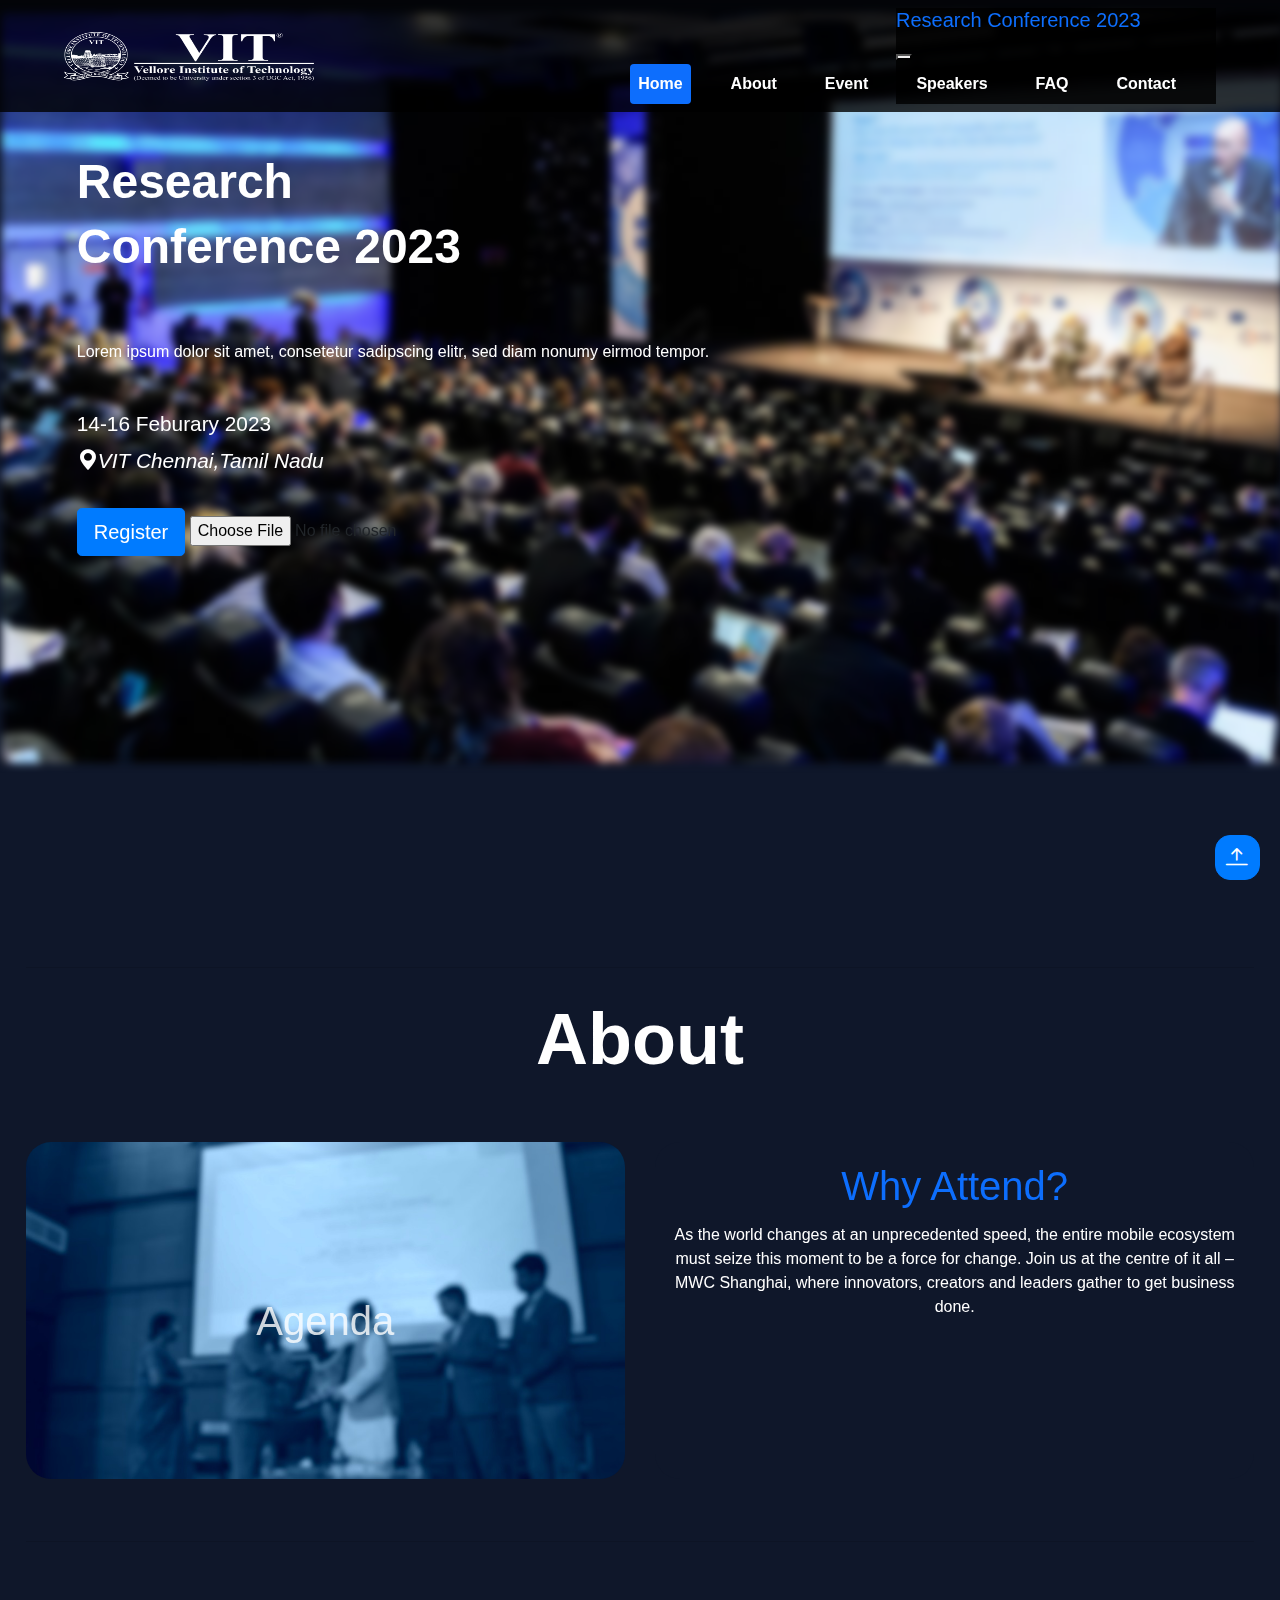
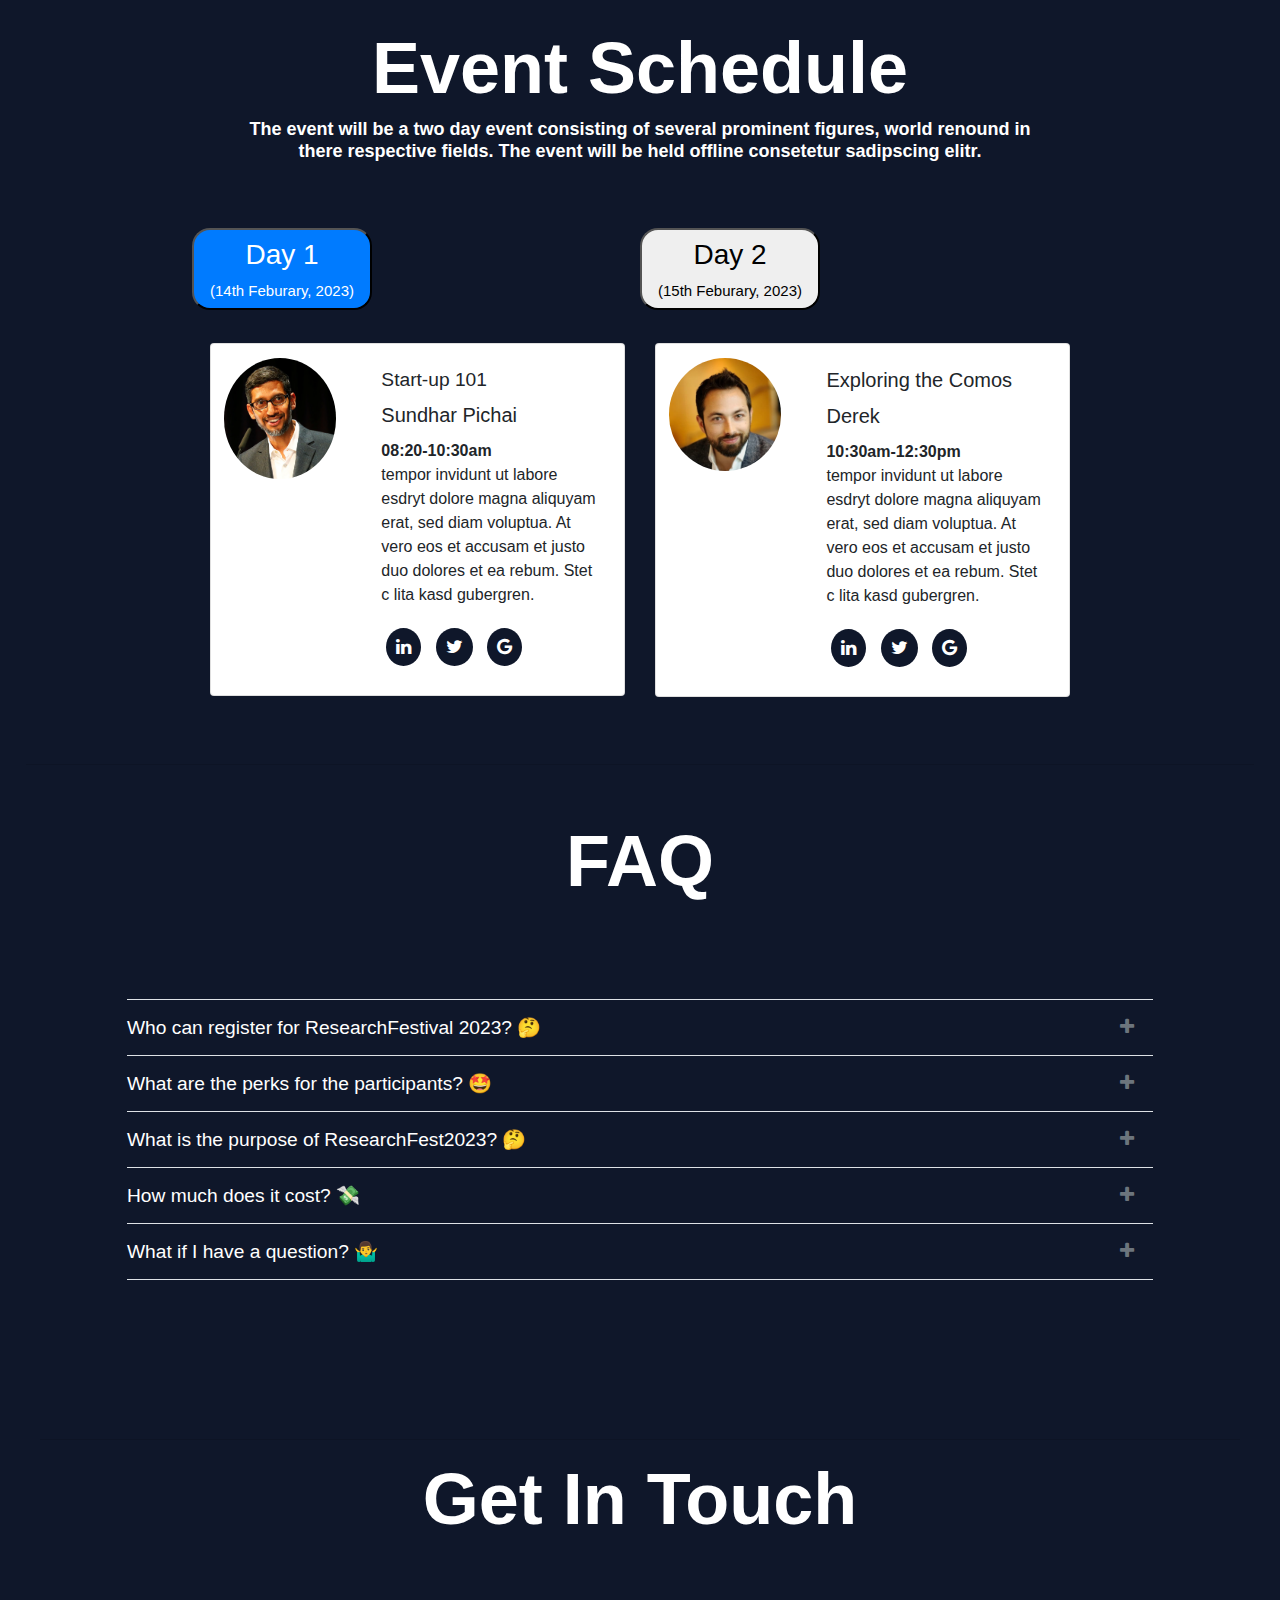
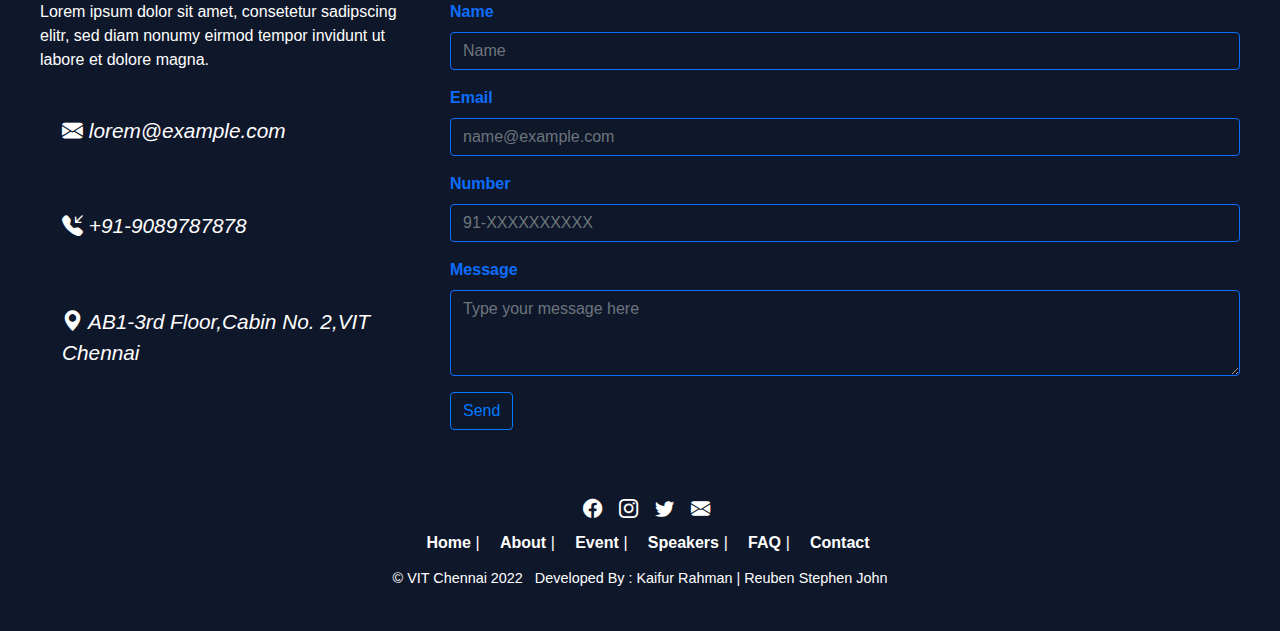
<file: index.html>
<!DOCTYPE html>
<html>

<head>
  <meta charset="utf-8">
  <meta name="viewport" content="width=device-width">
  <title>Conference</title>
  <!--css link-->
  <!-- Bootstrap CSS -->
  <link rel="stylesheet" href="https://stackpath.bootstrapcdn.com/bootstrap/4.4.1/css/bootstrap.min.css"
    integrity="sha384-Vkoo8x4CGsO3+Hhxv8T/Q5PaXtkKtu6ug5TOeNV6gBiFeWPGFN9MuhOf23Q9Ifjh" crossorigin="anonymous">
  <!-- FontAwesome CSS -->
  <link rel="stylesheet" href="https://stackpath.bootstrapcdn.com/font-awesome/4.7.0/css/font-awesome.css">

  <!--font-awesome link-->
  <meta name="viewport" content="width=device-width, initial-scale=1">
  <link rel="stylesheet" href="https://cdnjs.cloudflare.com/ajax/libs/font-awesome/4.7.0/css/font-awesome.min.css">
  <!--bootstrap link css-->

  <!-- CSS only -->
  <link href="https://cdn.jsdelivr.net/npm/bootstrap@5.2.2/dist/css/bootstrap.min.css" rel="stylesheet"
    integrity="sha384-Zenh87qX5JnK2Jl0vWa8Ck2rdkQ2Bzep5IDxbcnCeuOxjzrPF/et3URy9Bv1WTRi" crossorigin="anonymous">
  <!--bootstrap jscrip link-->

  <!--bootstrap icon link-->
  <link rel="stylesheet" href="https://cdn.jsdelivr.net/npm/bootstrap-icons@1.5.0/font/bootstrap-icons.css">
  <!--custome css-->
  <link rel="stylesheet" href="css/style.css">
  <!--favicon-->
  <link rel="apple-touch-icon" sizes="180x180" href="assets/apple-touch-icon.png">
  <link rel="icon" type="image/png" sizes="32x32" href="assets/favicon-32x32.png">
  <link rel="icon" type="image/png" sizes="16x16" href="assets/favicon-16x16.png">
  <meta name="msapplication-TileColor" content="#ffffff">
  <meta name="msapplication-TileImage" content="/ms-icon-144x144.png">
  <meta name="theme-color" content="#ffffff">
  <!--/favicon-->
</head>

<body data-spy="scroll" data-target=".navbar">
  <!--navbar-->
  <nav  id="contained" class="navbar navbar-expand-lg fixed-top">
    <div id="contained" class="container-fluid">
      <a class="navbar-brand" href="#">
        <img src="assets/vit-logo-w.png" alt="" height="50" width="250">
      </a>
      <button class="navbar-toggler navbarTogglerButton" type="button" data-bs-toggle="offcanvas"
        data-bs-target="#offcanvasNavbar" aria-controls="offcanvasNavbar">
        <i class="bi bi-list"></i>
      </button>
      <div class="offcanvas offcanvas-start offcanvasContainer" tabindex="-1" id="offcanvasNavbar"
        aria-labelledby="offcanvasNavbarLabel">
        <div class="offcanvas-header">
          <h5 class="offcanvas-title" id="offcanvasNavbarLabel">Research Conference 2023</h5>
          <button type="button" class="btn-close btn-close-white" data-bs-dismiss="offcanvas"
            aria-label="Close"></button>
        </div>
        <div class="offcanvas-body">
          <ul id="navigation"class="navbar-nav nav-pills justify-content-end flex-grow-1 pe-3 menuItem">
            <li class="nav-item menuItem">
              <a class="nav-link menuItems active"  aria-current="page" href="#home">Home</a>
            </li>
            <li class="nav-item menuItem">
              <a class="nav-link menuItems"  href="#about">About</a>
            </li>
            <li class="nav-item menuItem">
              <a class="nav-link menuItems"  href="#event">Event</a>
            </li>
            <li class="nav-item menuItem">
              <a class="nav-link menuItems"  href="#speakers">Speakers</a>
            </li>
            <li class="nav-item menuItem">
              <a class="nav-link menuItems"  href="#faq">FAQ</a>
            </li>
            <li class="nav-item menuItem">
              <a class="nav-link menuItems"  href="#contact">Contact</a>
            </li>
          </ul>
        </div>
      </div>
    </div>
  </nav>
  <!--/navbar-->

  <!--Home-->
  <section id="home">
    <div class="container-fluid homeContainer" style="background-color: rgb(15, 23, 42);">
      <div class="row">
        <div class="col">
          <div class="homeImageContainer"></div>
          <div class="container-fluid child">
            <div class="row">
              <div class="col-12">
                <h1 class="headline">Research</h1>
              </div>
              <div class="col-6">
                <h1 class="headline">Conference 2023</h1>
              </div>

            </div>
            <div class="row">
              <div class="col-12">
                <p class="tagline">Lorem ipsum dolor sit amet, consetetur sadipscing elitr, sed diam nonumy eirmod
                  tempor.</p>
              </div>
              <div class="col-12">
                <h3 class="date">14-16 Feburary 2023</h3>
                <i class="bi bi-geo-alt-fill address">VIT Chennai,Tamil Nadu</i>
              </div>
            </div>
            <div class="row mt-2">
              <div class="col-6 ">
                <a href="registration.html"><button type="button" class="btn btn-primary btn-lg button" >Register</button></a>
                <input type="file" accept="image/*;capture=camera">
              </div>

            </div>
          </div>
        </div>
      </div>
    </div>
    </div>
  </section>
  <!--/Home-->

  <!--About-->
  <section id="about" style="background-color: rgb(15, 23, 42);">
    <div class="dets">
      <div class="row">
        <div class="col">
          <hr class="hr">
        </div>
      </div>
      <h3 class="display-3">About</hl>
    </div>
    </div>
    <div class="row">
      <div class="col-lg-6">
        <div id="jumboCarousel" style="z-index: 0;" class="carousel slide carousel-fade" data-bs-ride="carousel"
          data-bs-interval="7000" data-bs-pause="false">
          <div class="carousel-inner">
            <div class="carousel-item active">
              <img src="assets/about3.jpg" id="ca-image" class="d-block w-100" alt="...">
              <div class="carousel-caption">
                <h1 style="color:white; opacity:0.8;">Agenda</h1>
              </div>
            </div>
            <div class="carousel-item">
              <img src="assets/about2.jpg" id="ca-image" class="d-block w-100" alt="...">
              <div class="carousel-caption">
                <h1 style="color:white; opacity:0.8;">Session</h1>
              </div>
            </div>
            <div class="carousel-item">
              <img src="assets/about1.jpg" id="ca-image" class="d-block w-100" alt="...">
              <div class="carousel-caption">
                <h1 style="color:white; opacity:0.8;">Activities</h1>
              </div>
            </div>
          </div>
        </div>
      </div>
      <div class="col-lg-6">
        <div id="jumboCarousel" style="z-index: 0" class="carousel slide carousel-fade" data-bs-ride="carousel"
          data-bs-interval="7000" data-bs-pause="false">
          <div class="carousel-inner">
            <div class="carousel-item active">
              <img src="assets/background-c.jpg" id="ca-image" class="d-block w-100" alt="...">
              <div id="jc" class="carousel-caption">
                <h1 class="aboutParaHeading">Why Attend?</h1>
                <p class="lead">As the world changes at an unprecedented speed, the entire mobile ecosystem must seize
                  this moment to be a force for change. Join us at the centre of it all – MWC Shanghai, where
                  innovators, creators and leaders gather to get business done.</p>
              </div>
            </div>
            <div class="carousel-item">
              <img src="assets/background-c.jpg" id="ca-image" class="d-block w-100" alt="...">
              <div id="jc" class="carousel-caption">
                <h1 class="aboutParaHeading">World-Class Exhibition</h1>
                <p class="lead">This year’s theme, ‘Connected Impact’, makes VITC 2023 the place to come together, to
                  innovate, network and transform, with the united power of the digital ecosystem. It was the first
                  large-scale hybrid event of its kind, ensuring that people worldwide could enjoy one of the most
                  anticipated events in months, in person or virtually.
                  The Conference Summits showcases how the digital ecosystem continues to transform our lives towards a
                  safer and better world.
                </p>
              </div>
            </div>
            <div class="carousel-item">
              <img src="assets/background-c.jpg" id="ca-image" class="d-block w-100" alt="...">
              <div id="jc" class="carousel-caption">
                <h1 class="aboutParaHeading">In-Person Talks</h1>
                <p class="lead">This year’s theme, ‘Connected Impact’, makes VITC 2023 the place to come together, to
                  innovate, network and transform, with the united power of the digital ecosystem. It was the first
                  large-scale hybrid event of its kind, ensuring that people worldwide could enjoy one of the most
                  anticipated events in months, in person or virtually.
                  The Conference Summits showcased how the digital ecosystem continues to transform our lives towards a
                  safer and better world.</p>
              </div>
            </div>
          </div>
        </div>
      </div>
    </div>
  </section>
  <!--/About-->

  <!--Event-->
  <section id="event" style="background-color: rgb(15, 23, 42);">
    <div class="row">
      <div class="col">
        <hr class="hr">
      </div>
    </div>
    <div class="event-space-heading text-center mb-10 ">

      <h3 class="display-3 mt-4">Event Schedule</hl>
        <p class="lead-e mt-2" style="color: white;">The event will be a two day event consisting of several prominent
          figures,
          world renound in there respective fields.
          The event will be held offline consetetur sadipscing elitr.
        </p>
    </div>
    <div class="event-space">
      <ul class="nav nav-pills nav-fill mb-3 " id="pills-tab" role="tablist">
        <li class="nav-item" role="presentation">
          <button id="speakers" class="nav-link active nav-fill" id="pills-home-tab" data-bs-toggle="pill"
            data-bs-target="#pills-day1" type="button" role="tab" aria-controls="pills-home" aria-selected="false">
            <H3 class="display-9">Day 1</H3>
            (14th Feburary, 2023)
          </button>
        </li>
        <li class="nav-item" role="presentation">
          <button id="speakers" class="nav-link nav-fill" id="pills-profile-tab" data-bs-toggle="pill"
            data-bs-target="#pills-day2" type="button" role="tab" aria-controls="pills-profile" aria-selected="false">
            <H3 class="display-9">Day 2</H3>
            (15th Feburary, 2023)
          </button>
        </li>
      </ul>
      <!--speakers-->
      <div id="speakers" class="tab-content mt-4" id="pills-tabContent">
        <div class="tab-pane fade show active" id="pills-day1" role="tabpanel" aria-labelledby="pills-home-tab">
          <div class="row">
            <div class="col-lg-6">
              <div class="cards">
                <div class="card mb-3">
                  <div class="row g-2">
                    <div class="col-md-4 col-sm-3">
                      <img src="assets\sundhar pichai.png" class="img-fluid" alt="Picture not found">
                    </div>
                    <div class="col-md-8 ">
                      <div class="card-body">
                        <h4 class="card-title">Start-up 101</h4>
                        <div class="meta">
                          <h5 class="card-title">Sundhar Pichai</h5>
                          <span class="bolded">
                            08:20-10:30am
                          </span>
                        </div>
                        <p class="card-text">
                          tempor invidunt ut labore esdryt dolore magna aliquyam erat, sed diam
                          voluptua. At vero eos et accusam et justo duo dolores et ea rebum. Stet
                          c lita kasd gubergren.
                        </p>
                        <div>
                          <a href="#" target="_blank" class="fa fa-linkedin"></a>
                          <a href="#" target="_blank" class="fa fa-twitter"></a>
                          <a href="#" target="_blank" class="fa fa-google"></a>
                        </div>
                      </div>
                    </div>
                  </div>
                </div>
              </div>
            </div>
            <div class="col-lg-6">
              <div class="cards">
                <div class="card mb-3">
                  <div class="row g-2">
                    <div class="col-md-4 col-sm-3">
                      <img src="assets\derek-v.jpg" class="img-fluid" alt="Picture not found">
                    </div>
                    <div class="col-md-8">
                      <div class="card-body">
                        <h5 class="card-title">Exploring the Comos</h5>
                        <h5 class="card-title">Derek</h5>
                        <span class="bolded">
                          10:30am-12:30pm
                        </span>
                        <p class="card-text">tempor invidunt ut labore esdryt dolore magna aliquyam erat, sed diam
                          voluptua. At vero eos et accusam et justo duo dolores et ea rebum. Stet
                          c lita kasd gubergren.
                        </p>
                        <div>
                          <a href="#" target="_blank" class="fa fa-linkedin"></a>
                          <a href="#" target="_blank" class="fa fa-twitter"></a>
                          <a href="#" target="_blank" class="fa fa-google"></a>
                        </div>
                      </div>
                    </div>
                  </div>
                </div>
              </div>
            </div>
          </div>
        </div>
        <div class="tab-pane fade" id="pills-day2" role="tabpanel" aria-labelledby="pills-profile-tab">
          <div class="row">
            <div class="col-lg-6">
              <div class="cards">
                <div class="card mb-3">
                  <div class="row g-2">
                    <div class="col-md-4 col-sm-3">
                      <img src="assets\walter-lewin.png" class="img-fluid" alt="Picture not found">
                    </div>
                    <div class="col-md-8 ">
                      <div class="card-body">
                        <h4 class="card-title">Astrophysics</h4>
                        <h5 class="card-title">Walter Lewin</h5>
                        <span class="bolded">
                          08:20-10:30am
                        </span>
                        <p class="card-text">
                          tempor invidunt ut labore esdryt dolore magna aliquyam erat, sed diam
                          voluptua. At vero eos et accusam et justo duo dolores et ea rebum. Stet
                          c lita kasd gubergren.
                        </p>
                        <div>
                          <a href="#" target="_blank" class="fa fa-linkedin"></a>
                          <a href="#" target="_blank" class="fa fa-twitter"></a>
                          <a href="#" target="_blank" class="fa fa-google"></a>
                        </div>
                      </div>
                    </div>
                  </div>
                </div>
              </div>
            </div>
            <div class="col-lg-6">
              <div class="cards">
                <div class="card mb-3">
                  <div class="row g-2">
                    <div class="col-md-4 col-sm-3">
                      <img src="assets\s_somanath.jpg" class="img-fluid" alt="Picture not found">
                    </div>
                    <div class="col-md-8">
                      <div class="card-body">
                        <h4 class="card-title">Start-up 101</h4>
                        <h6 class="card-title">Sreedhara Panicker Somanath</h6>
                        <span class="bolded">
                          10:30am-12:30pm
                        </span>
                        <p class="card-text">
                          tempor invidunt ut labore esdryt dolore magna aliquyam erat, sed diam
                          voluptua. At vero eos et accusam et justo duo dolores et ea rebum. Stet
                          c lita kasd gubergren.
                        </p>
                        <div>
                          <a href="#" target="_blank" class="fa fa-linkedin"></a>
                          <a href="#" target="_blank" class="fa fa-twitter"></a>
                          <a href="#" target="_blank" class="fa fa-google"></a>
                        </div>
                      </div>
                    </div>
                  </div>
                </div>
              </div>
            </div>
          </div>
        </div>
      </div>
    </div>
  </section>
  <!--/Speakers-->

  <!--FAQ-->
  <section id="faq" style="background-color: rgb(15, 23, 42);">
    <div class="dets">
      <div class="row">
        <div class="col">
          <hr class="hr">
        </div>
      </div>
      <h3 class="display-3 mt-4">FAQ</hl>
    </div>
    <div class="container-faq">

      <section class="container my-5" id="maincontent">
        <section id="accordion">
          <a class="py-3 d-block h-100 w-100 position-relative z-index-1 pr-1 text-secondary border-top"
            aria-controls="faq-17" aria-expanded="false" data-toggle="collapse" href="#faq-17" role="button">
            <div class="position-relative">
              <h2 class="h4 m-0 pr-3 accordian-text" style="color:white">
                Who can register for ResearchFestival 2023? 🤔
              </h2>
              <div class="position-absolute top-0 right-0 h-100 d-flex align-items-center">
                <i class="fa fa-plus"></i>
              </div>
            </div>
          </a>
          <div class="collapse" id="faq-17">
            <div class="card card-body border-0 p-0" style="background-color: rgb(15, 23, 42); color: white;">
              <p><strong>This is the first item's accordion body.</strong> It is shown by default, until the collapse
                plugin
                adds the appropriate classes that we use to style each element. These classes control the overall
                appearance, as well as the showing and hiding via CSS transitions. You can modify any of this with
                custom
                CSS or overriding our default variables. It's also worth noting that just about any HTML can go within
                the
                <code>.accordion-body</code>, though the transition does limit overflow.
              </p>

            </div>
          </div>

          <a class="py-3 d-block h-100 w-100 position-relative z-index-1 pr-1 text-secondary border-top"
            aria-controls="faq-18" aria-expanded="false" data-toggle="collapse" href="#faq-18" role="button">
            <div class="position-relative">
              <h2 class="h4 m-0 pr-3 accordian-text" style="color:white">
                What are the perks for the participants? 🤩
              </h2>
              <div class="position-absolute top-0 right-0 h-100 d-flex align-items-center">
                <i class="fa fa-plus"></i>
              </div>
            </div>
          </a>
          <div class="collapse" id="faq-18" style="">
            <div class="card card-body border-0 p-0" style="background-color: rgb(15, 23, 42);color: white;">
              <p><strong>This is the third item's accordion body.</strong> It is hidden by default, until the collapse
                plugin
                adds the appropriate classes that we use to style each element. These classes control the overall
                appearance, as well as the showing and hiding via CSS transitions. You can modify any of this with
                custom
                CSS or overriding our default variables. It's also worth noting that just about any HTML can go within
                the
                <code>.accordion-body</code>, though the transition does limit overflow.
              </p>
            </div>
          </div>

          <a class="py-3 d-block h-100 w-100 position-relative z-index-1 pr-1 text-secondary border-top"
            aria-controls="faq-19" aria-expanded="false" data-toggle="collapse" href="#faq-19" role="button">
            <div class="position-relative">
              <h2 class="h4 m-0 pr-3" style="color:white">
                What is the purpose of ResearchFest2023? 🤔
              </h2>
              <div class="position-absolute top-0 right-0 h-100 d-flex align-items-center">
                <i class="fa fa-plus"></i>
              </div>
            </div>
          </a>
          <div class="collapse" id="faq-19" style="">
            <div class="card card-body border-0 p-0" style="background-color: rgb(15, 23, 42);color: white;">
              <p>The purpose of this fest is to give an eye opening expereince in the world of AI and ML!</p>
              <p>
              </p>
            </div>
          </div>

          <a class="py-3 d-block h-100 w-100 position-relative z-index-1 pr-1 text-secondary  border-top"
            aria-controls="faq-20" aria-expanded="false" data-toggle="collapse" href="#faq-20" role="button">
            <div class="position-relative">
              <h2 class="h4 m-0 pr-3 accordian-text" style="color:white">
                How much does it cost? 💸
              </h2>
              <div class="position-absolute top-0 right-0 h-100 d-flex align-items-center">
                <i class="fa fa-plus"></i>
              </div>
            </div>
          </a>
          <div class="collapse" id="faq-20">
            <div class="card card-body border-0 p-0" style="background-color: rgb(15, 23, 42);color: white;">
              <p>The best email for any inquiries is email@email.com!</p>
              <p>
              </p>
            </div>
          </div>

          <a class="py-3 d-block h-100 w-100 position-relative z-index-1 pr-1 text-secondary  border-top"
            aria-controls="faq-21" aria-expanded="false" data-toggle="collapse" href="#faq-21" role="button">
            <div class="position-relative">
              <h2 class="h4 m-0 pr-3 accordian-text" style="color:white">
                What if I have a question? 🤷‍♂️
              </h2>
              <div class="position-absolute top-0 right-0 h-100 d-flex align-items-center">
                <i class="fa fa-plus"></i>
              </div>
            </div>
          </a>
          <div class="collapse" id="faq-21">
            <div class="card card-body border-0 p-0" style="background-color: rgb(15, 23, 42);color: white;">
              <p>You can email us at hello@gdgchennai.in or reach out to us on our social media channels.</p>
              <p>
              </p>
            </div>
          </div>

          <a class="py-3 d-block h-100 w-100 position-relative z-index-1 pr-1 text-secondary  border-top"
            aria-controls="faq-22" aria-expanded="false" data-toggle="collapse" href="#faq-22" role="button">

            <!-- <div class="position-relative">
          <h2 class="h4 m-0 pr-3">
            What is the best time to call? 🤷‍♂️
          </h2>
          <div class="position-absolute top-0 right-0 h-100 d-flex align-items-center">
            <i class="fa fa-plus"></i>
          </div>
        </div> -->
          </a>
          <!--<div class="collapse" id="faq-22">
        <div class="card card-body border-0 p-0" style="background-color: rgb(15, 23, 42);color: white;">
          <p>The best time to call is 24/7! We are always available to answer any questions.</p>
          <p>
          </p>
        </div>
      </div>-->
        </section>
      </section>
    </div>
  </section>
  <!--/FAQ-->
  <!--Contact-->

  <section id="contact" style="background-color: rgb(15, 23, 42);">

    <div class="container-fluid ">
      <div class="row">
        <div class="col sm-12">
          <hr class="hr">
          <h4 class="text-center display-3">Get In Touch</h4>
          <br />
        </div>
      </div>
      <div class="row">
        <div class="col-lg-4 col-sm-12 labelColor">
          <p>Lorem ipsum dolor sit amet, consetetur sadipscing elitr, sed diam nonumy eirmod tempor invidunt ut labore
            et dolore magna.</p>
          <br />
          <div class="container-fluid">
            <div class="row">
              <div class="col-12">
                <i class="bi bi-envelope-fill contactIcons"> lorem@example.com</i>
              </div>
              <div class="col-12 contactIconContainer">
                <i class="bi bi-telephone-inbound-fill contactIcons"> +91-9089787878</i>
              </div>
              <div class="col-12 contactIconContainer">
                <i class="bi bi-geo-alt-fill contactIcons"> AB1-3rd Floor,Cabin No. 2,VIT Chennai</i>
              </div>
            </div>
          </div>
        </div>
        <div class="col-lg-8 col-sm-12">
          <div class="mb-3">
            <label for="Name" class="form-label">Name</label>
            <input type="text" class="form-control" id="exampleFormControlInput1" placeholder="Name">
          </div>
          <div class="mb-3">
            <label for="Email" class="form-label">Email</label>
            <input type="email" class="form-control" id="exampleFormControlInput1" placeholder="name@example.com">
          </div>
          <div class="mb-3">
            <label for="Number" class="form-label">Number</label>
            <input type="number" class="form-control" id="exampleFormControlInput1" placeholder="91-XXXXXXXXXX">
          </div>
          <div class="mb-3">
            <label for="Message" class="form-label">Message</label>
            <textarea class="form-control" id="exampleFormControlTextarea1" placeholder="Type your message here"
              rows="3"></textarea>
          </div>
          <button type="submit" class="btn btn-outline-primary mb-2">Send</button>
        </div>

      </div>
    </div>
    </div>
  </section>
  <!--/Contact-->

  <!--footer-->
  <section id="footer">
    <div class="container-fluid footerContainer">
      <div class="row">
        <div class="col">
          <hr class="hr">
          <p class="footerIcons">
            <a target="_blank" href="#"><i class="bi bi-facebook footerIconsMain"></i></a>
            <a target="_blank" href="#"><i class="bi bi-instagram footerIconsMain"></i></a>
            <a target="_blank" href="#"><i class="bi bi-twitter footerIconsMain"></i></a>
            <a target="_blank" href="#"><i class="bi bi-envelope-fill footerIconsMain"></i> </a>
          </p>
          <p class="footerTexts">
            <a class="footerMenu" href="#">Home </a> <i class="ms-2">|</i>
            <a class="footerMenu ms-2" href="#about">About</a> <i class="ms-2">|</i>
            <a class="footerMenu ms-2" href="#event">Event</a> <i class="ms-2">|</i>
            <a class="footerMenu ms-2" href="#speakers">Speakers</a> <i class="ms-2">|</i>
            <a class="footerMenu ms-2" href="#faq">FAQ</a> <i class="ms-2">|</i>
            <a class="footerMenu ms-2" href="#contact">Contact</a>
          </p>
          <p class="footerTexts footerTextsLast mt-3">&#169; VIT Chennai 2022 &nbsp; Developed By : <a
              class="developerName" target="_blank" href="https://www.linkedin.com/in/kaifur-rahman/">Kaifur Rahman</a>
            | <a class="developerName" target="_blank" href="https://www.linkedin.com/in/reuben-stephen-john/">Reuben
              Stephen
              John</a> </p>
        </div>
      </div>
    </div>
  </section>
  <!-- Back to top button -->
  <button type="button" class="btn btn-primary btn-floating btn-circle btn-sm" id="btn-back-to-top">
    <i class="bi bi-arrow-bar-up"></i>
  </button>
  <!--/footer-->
  <!-- JavaScript Bundle with Popper -->
  <script src="https://cdn.jsdelivr.net/npm/bootstrap@5.2.2/dist/js/bootstrap.bundle.min.js"
    integrity="sha384-OERcA2EqjJCMA+/3y+gxIOqMEjwtxJY7qPCqsdltbNJuaOe923+mo//f6V8Qbsw3"
    crossorigin="anonymous"></script>
  <!-- Custom JS -->
  <script type="text/javascript" defer src="js/index.js">
  </script>
  <!-- jQuery first, then Popper.js, then Bootstrap JS -->
  <script src="https://code.jquery.com/jquery-3.4.1.slim.min.js"
    integrity="sha384-J6qa4849blE2+poT4WnyKhv5vZF5SrPo0iEjwBvKU7imGFAV0wwj1yYfoRSJoZ+n"
    crossorigin="anonymous"></script>
  <script src="https://cdn.jsdelivr.net/npm/popper.js@1.16.0/dist/umd/popper.min.js"
    integrity="sha384-Q6E9RHvbIyZFJoft+2mJbHaEWldlvI9IOYy5n3zV9zzTtmI3UksdQRVvoxMfooAo"
    crossorigin="anonymous"></script>
  <script src="https://stackpath.bootstrapcdn.com/bootstrap/4.4.1/js/bootstrap.min.js"
    integrity="sha384-wfSDF2E50Y2D1uUdj0O3uMBJnjuUD4Ih7YwaYd1iqfktj0Uod8GCExl3Og8ifwB6"
    crossorigin="anonymous"></script>
</body>

</html>
</file>
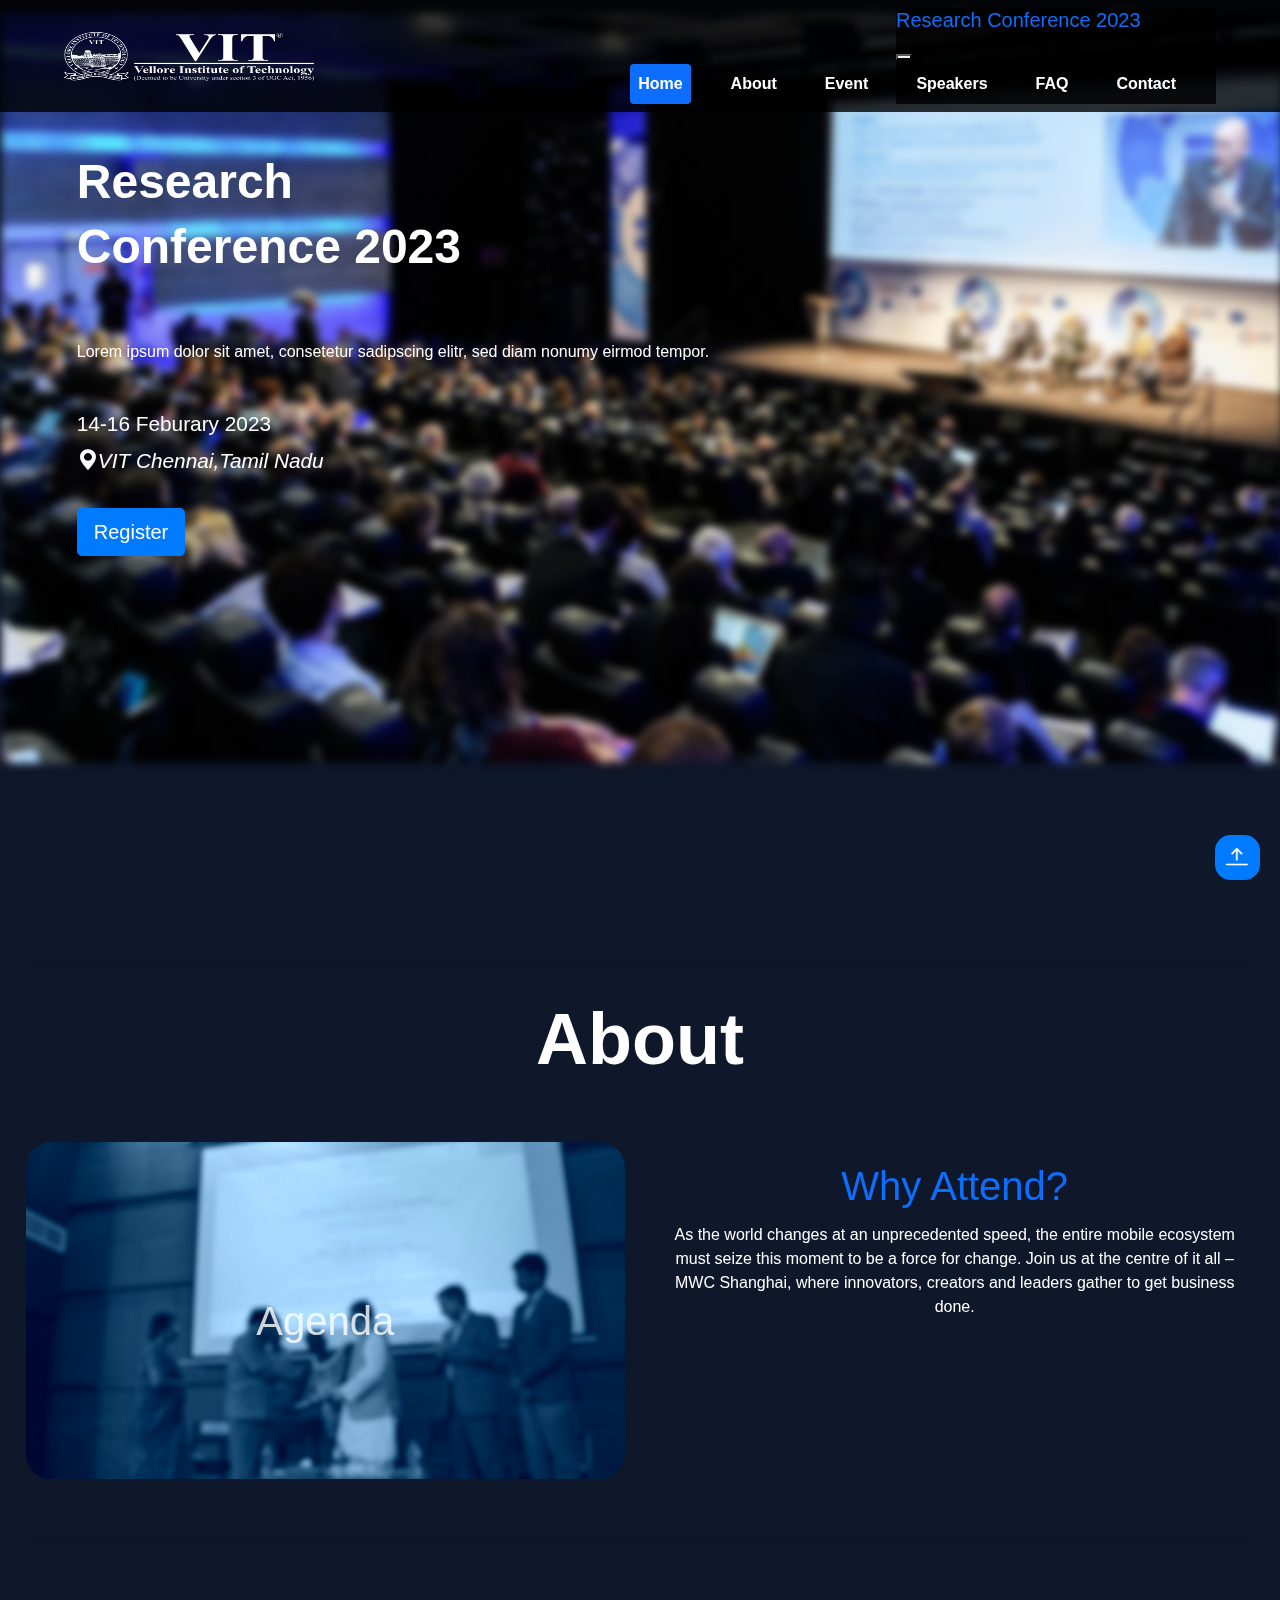
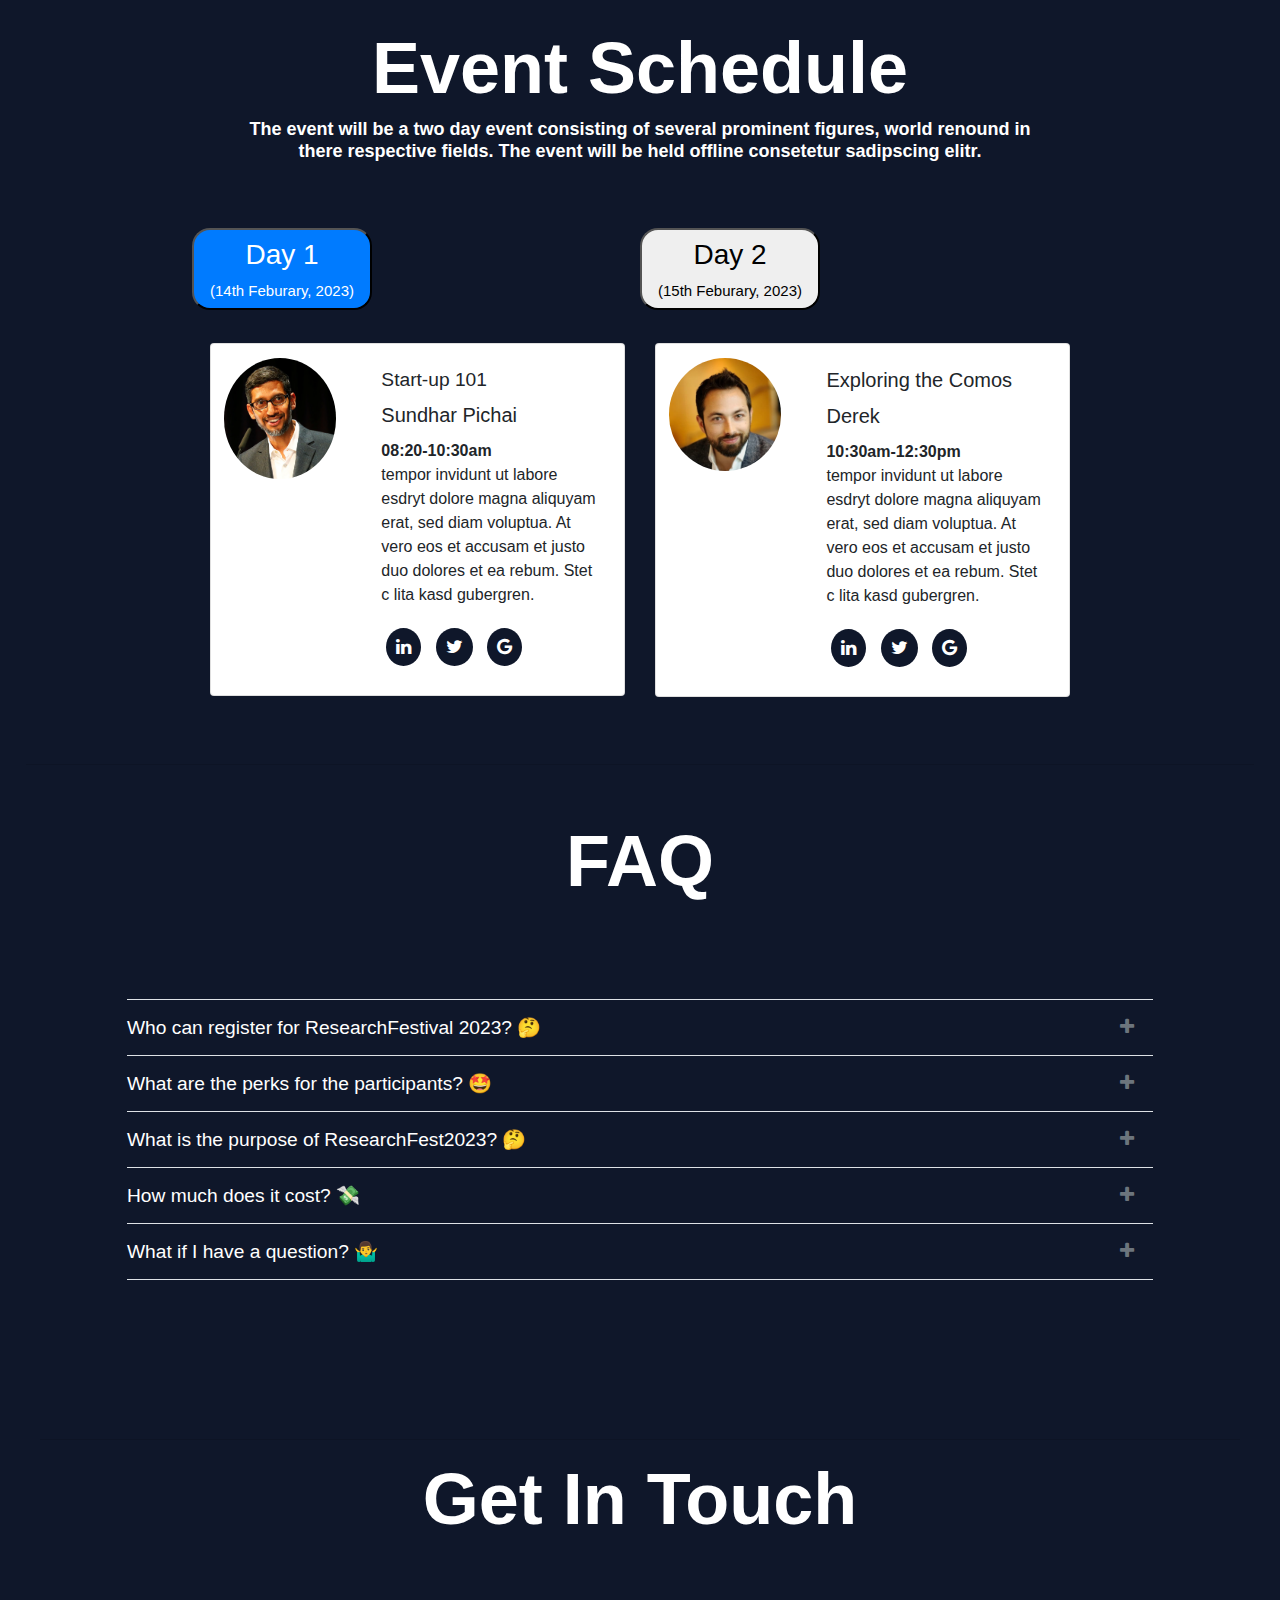
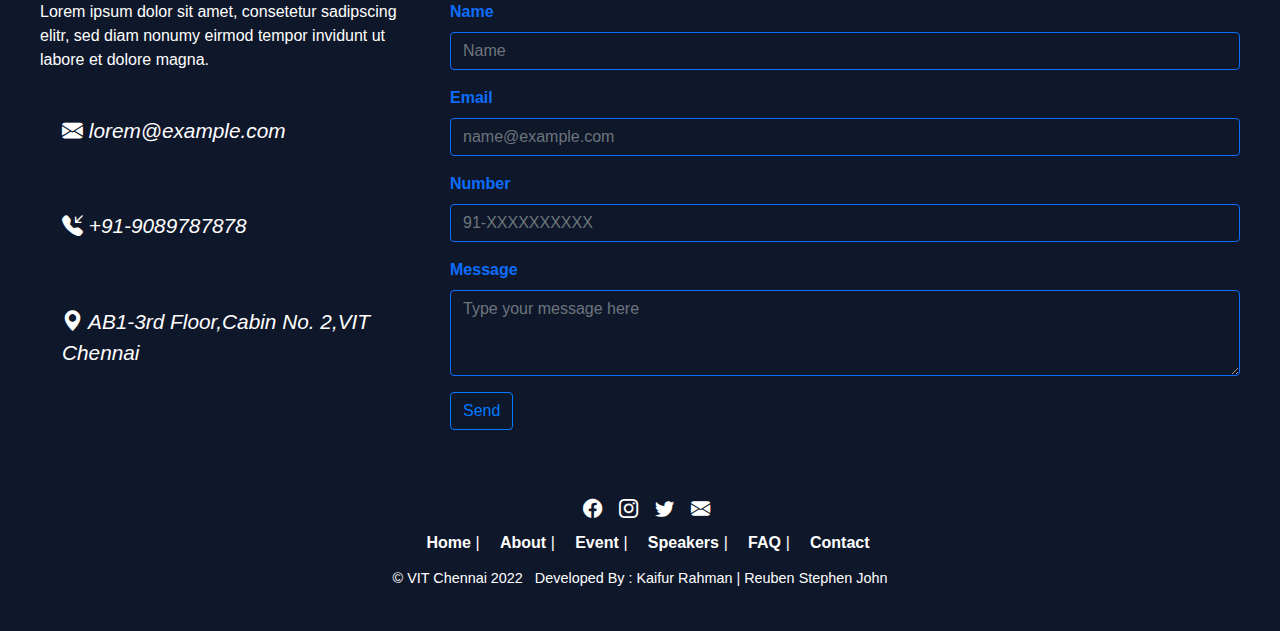
<file: project/index.html>
<!DOCTYPE html>
<html>

<head>
  <meta charset="utf-8">
  <meta name="viewport" content="width=device-width">
  <title>Conference</title>
  <!--css link-->
  <!-- Bootstrap CSS -->
  <link rel="stylesheet" href="https://stackpath.bootstrapcdn.com/bootstrap/4.4.1/css/bootstrap.min.css"
    integrity="sha384-Vkoo8x4CGsO3+Hhxv8T/Q5PaXtkKtu6ug5TOeNV6gBiFeWPGFN9MuhOf23Q9Ifjh" crossorigin="anonymous">
  <!-- FontAwesome CSS -->
  <link rel="stylesheet" href="https://stackpath.bootstrapcdn.com/font-awesome/4.7.0/css/font-awesome.css">

  <!--font-awesome link-->
  <meta name="viewport" content="width=device-width, initial-scale=1">
  <link rel="stylesheet" href="https://cdnjs.cloudflare.com/ajax/libs/font-awesome/4.7.0/css/font-awesome.min.css">
  <!--bootstrap link css-->

  <!-- CSS only -->
  <link href="https://cdn.jsdelivr.net/npm/bootstrap@5.2.2/dist/css/bootstrap.min.css" rel="stylesheet"
    integrity="sha384-Zenh87qX5JnK2Jl0vWa8Ck2rdkQ2Bzep5IDxbcnCeuOxjzrPF/et3URy9Bv1WTRi" crossorigin="anonymous">
  <!--bootstrap jscrip link-->

  <!--bootstrap icon link-->
  <link rel="stylesheet" href="https://cdn.jsdelivr.net/npm/bootstrap-icons@1.5.0/font/bootstrap-icons.css">
  <!--custome css-->
  <link rel="stylesheet" href="css/style.css">
  <!--favicon-->
  <link rel="apple-touch-icon" sizes="180x180" href="assets/apple-touch-icon.png">
  <link rel="icon" type="image/png" sizes="32x32" href="assets/favicon-32x32.png">
  <link rel="icon" type="image/png" sizes="16x16" href="assets/favicon-16x16.png">
  <meta name="msapplication-TileColor" content="#ffffff">
  <meta name="msapplication-TileImage" content="/ms-icon-144x144.png">
  <meta name="theme-color" content="#ffffff">
  <!--/favicon-->
</head>

<body data-spy="scroll" data-target=".navbar">
  <!--navbar-->
  <nav  id="contained" class="navbar navbar-expand-lg fixed-top">
    <div id="contained" class="container-fluid">
      <a class="navbar-brand" href="#">
        <img src="assets/vit-logo-w.png" alt="" height="50" width="250">
      </a>
      <button class="navbar-toggler navbarTogglerButton" type="button" data-bs-toggle="offcanvas"
        data-bs-target="#offcanvasNavbar" aria-controls="offcanvasNavbar">
        <i class="bi bi-list"></i>
      </button>
      <div class="offcanvas offcanvas-start offcanvasContainer" tabindex="-1" id="offcanvasNavbar"
        aria-labelledby="offcanvasNavbarLabel">
        <div class="offcanvas-header">
          <h5 class="offcanvas-title" id="offcanvasNavbarLabel">Research Conference 2023</h5>
          <button type="button" class="btn-close btn-close-white" data-bs-dismiss="offcanvas"
            aria-label="Close"></button>
        </div>
        <div class="offcanvas-body">
          <ul id="navigation"class="navbar-nav nav-pills justify-content-end flex-grow-1 pe-3 menuItem">
            <li class="nav-item menuItem">
              <a class="nav-link menuItems active"  aria-current="page" href="#home">Home</a>
            </li>
            <li class="nav-item menuItem">
              <a class="nav-link menuItems"  href="#about">About</a>
            </li>
            <li class="nav-item menuItem">
              <a class="nav-link menuItems"  href="#event">Event</a>
            </li>
            <li class="nav-item menuItem">
              <a class="nav-link menuItems"  href="#speakers">Speakers</a>
            </li>
            <li class="nav-item menuItem">
              <a class="nav-link menuItems"  href="#faq">FAQ</a>
            </li>
            <li class="nav-item menuItem">
              <a class="nav-link menuItems"  href="#contact">Contact</a>
            </li>
          </ul>
        </div>
      </div>
    </div>
  </nav>
  <!--/navbar-->

  <!--Home-->
  <section id="home">
    <div class="container-fluid homeContainer" style="background-color: rgb(15, 23, 42);">
      <div class="row">
        <div class="col">
          <div class="homeImageContainer"></div>
          <div class="container-fluid child">
            <div class="row">
              <div class="col-12">
                <h1 class="headline">Research</h1>
              </div>
              <div class="col-6">
                <h1 class="headline">Conference 2023</h1>
              </div>

            </div>
            <div class="row">
              <div class="col-12">
                <p class="tagline">Lorem ipsum dolor sit amet, consetetur sadipscing elitr, sed diam nonumy eirmod
                  tempor.</p>
              </div>
              <div class="col-12">
                <h3 class="date">14-16 Feburary 2023</h3>
                <i class="bi bi-geo-alt-fill address">VIT Chennai,Tamil Nadu</i>
              </div>
            </div>
            <div class="row mt-2">
              <div class="col-6 ">
                <a href="registration.html"><button type="button" class="btn btn-primary btn-lg button" >Register</button></a>

              </div>

            </div>
          </div>
        </div>
      </div>
    </div>
    </div>
  </section>
  <!--/Home-->

  <!--About-->
  <section id="about" style="background-color: rgb(15, 23, 42);">
    <div class="dets">
      <div class="row">
        <div class="col">
          <hr class="hr">
        </div>
      </div>
      <h3 class="display-3">About</hl>
    </div>
    </div>
    <div class="row">
      <div class="col-lg-6">
        <div id="jumboCarousel" style="z-index: 0;" class="carousel slide carousel-fade" data-bs-ride="carousel"
          data-bs-interval="7000" data-bs-pause="false">
          <div class="carousel-inner">
            <div class="carousel-item active">
              <img src="assets/about3.jpg" id="ca-image" class="d-block w-100" alt="...">
              <div class="carousel-caption">
                <h1 style="color:white; opacity:0.8;">Agenda</h1>
              </div>
            </div>
            <div class="carousel-item">
              <img src="assets/about2.jpg" id="ca-image" class="d-block w-100" alt="...">
              <div class="carousel-caption">
                <h1 style="color:white; opacity:0.8;">Session</h1>
              </div>
            </div>
            <div class="carousel-item">
              <img src="assets/about1.jpg" id="ca-image" class="d-block w-100" alt="...">
              <div class="carousel-caption">
                <h1 style="color:white; opacity:0.8;">Activities</h1>
              </div>
            </div>
          </div>
        </div>
      </div>
      <div class="col-lg-6">
        <div id="jumboCarousel" style="z-index: 0" class="carousel slide carousel-fade" data-bs-ride="carousel"
          data-bs-interval="7000" data-bs-pause="false">
          <div class="carousel-inner">
            <div class="carousel-item active">
              <img src="assets/background-c.jpg" id="ca-image" class="d-block w-100" alt="...">
              <div id="jc" class="carousel-caption">
                <h1 class="aboutParaHeading">Why Attend?</h1>
                <p class="lead">As the world changes at an unprecedented speed, the entire mobile ecosystem must seize
                  this moment to be a force for change. Join us at the centre of it all – MWC Shanghai, where
                  innovators, creators and leaders gather to get business done.</p>
              </div>
            </div>
            <div class="carousel-item">
              <img src="assets/background-c.jpg" id="ca-image" class="d-block w-100" alt="...">
              <div id="jc" class="carousel-caption">
                <h1 class="aboutParaHeading">World-Class Exhibition</h1>
                <p class="lead">This year’s theme, ‘Connected Impact’, makes VITC 2023 the place to come together, to
                  innovate, network and transform, with the united power of the digital ecosystem. It was the first
                  large-scale hybrid event of its kind, ensuring that people worldwide could enjoy one of the most
                  anticipated events in months, in person or virtually.
                  The Conference Summits showcases how the digital ecosystem continues to transform our lives towards a
                  safer and better world.
                </p>
              </div>
            </div>
            <div class="carousel-item">
              <img src="assets/background-c.jpg" id="ca-image" class="d-block w-100" alt="...">
              <div id="jc" class="carousel-caption">
                <h1 class="aboutParaHeading">In-Person Talks</h1>
                <p class="lead">This year’s theme, ‘Connected Impact’, makes VITC 2023 the place to come together, to
                  innovate, network and transform, with the united power of the digital ecosystem. It was the first
                  large-scale hybrid event of its kind, ensuring that people worldwide could enjoy one of the most
                  anticipated events in months, in person or virtually.
                  The Conference Summits showcased how the digital ecosystem continues to transform our lives towards a
                  safer and better world.</p>
              </div>
            </div>
          </div>
        </div>
      </div>
    </div>
  </section>
  <!--/About-->

  <!--Event-->
  <section id="event" style="background-color: rgb(15, 23, 42);">
    <div class="row">
      <div class="col">
        <hr class="hr">
      </div>
    </div>
    <div class="event-space-heading text-center mb-10 ">

      <h3 class="display-3 mt-4">Event Schedule</hl>
        <p class="lead-e mt-2" style="color: white;">The event will be a two day event consisting of several prominent
          figures,
          world renound in there respective fields.
          The event will be held offline consetetur sadipscing elitr.
        </p>
    </div>
    <div class="event-space">
      <ul class="nav nav-pills nav-fill mb-3 " id="pills-tab" role="tablist">
        <li class="nav-item" role="presentation">
          <button id="speakers" class="nav-link active nav-fill" id="pills-home-tab" data-bs-toggle="pill"
            data-bs-target="#pills-day1" type="button" role="tab" aria-controls="pills-home" aria-selected="false">
            <H3 class="display-9">Day 1</H3>
            (14th Feburary, 2023)
          </button>
        </li>
        <li class="nav-item" role="presentation">
          <button id="speakers" class="nav-link nav-fill" id="pills-profile-tab" data-bs-toggle="pill"
            data-bs-target="#pills-day2" type="button" role="tab" aria-controls="pills-profile" aria-selected="false">
            <H3 class="display-9">Day 2</H3>
            (15th Feburary, 2023)
          </button>
        </li>
      </ul>
      <!--speakers-->
      <div id="speakers" class="tab-content mt-4" id="pills-tabContent">
        <div class="tab-pane fade show active" id="pills-day1" role="tabpanel" aria-labelledby="pills-home-tab">
          <div class="row">
            <div class="col-lg-6">
              <div class="cards">
                <div class="card mb-3">
                  <div class="row g-2">
                    <div class="col-md-4 col-sm-3">
                      <img src="assets\sundhar pichai.png" class="img-fluid" alt="Picture not found">
                    </div>
                    <div class="col-md-8 ">
                      <div class="card-body">
                        <h4 class="card-title">Start-up 101</h4>
                        <div class="meta">
                          <h5 class="card-title">Sundhar Pichai</h5>
                          <span class="bolded">
                            08:20-10:30am
                          </span>
                        </div>
                        <p class="card-text">
                          tempor invidunt ut labore esdryt dolore magna aliquyam erat, sed diam
                          voluptua. At vero eos et accusam et justo duo dolores et ea rebum. Stet
                          c lita kasd gubergren.
                        </p>
                        <div>
                          <a href="#" target="_blank" class="fa fa-linkedin"></a>
                          <a href="#" target="_blank" class="fa fa-twitter"></a>
                          <a href="#" target="_blank" class="fa fa-google"></a>
                        </div>
                      </div>
                    </div>
                  </div>
                </div>
              </div>
            </div>
            <div class="col-lg-6">
              <div class="cards">
                <div class="card mb-3">
                  <div class="row g-2">
                    <div class="col-md-4 col-sm-3">
                      <img src="assets\derek-v.jpg" class="img-fluid" alt="Picture not found">
                    </div>
                    <div class="col-md-8">
                      <div class="card-body">
                        <h5 class="card-title">Exploring the Comos</h5>
                        <h5 class="card-title">Derek</h5>
                        <span class="bolded">
                          10:30am-12:30pm
                        </span>
                        <p class="card-text">tempor invidunt ut labore esdryt dolore magna aliquyam erat, sed diam
                          voluptua. At vero eos et accusam et justo duo dolores et ea rebum. Stet
                          c lita kasd gubergren.
                        </p>
                        <div>
                          <a href="#" target="_blank" class="fa fa-linkedin"></a>
                          <a href="#" target="_blank" class="fa fa-twitter"></a>
                          <a href="#" target="_blank" class="fa fa-google"></a>
                        </div>
                      </div>
                    </div>
                  </div>
                </div>
              </div>
            </div>
          </div>
        </div>
        <div class="tab-pane fade" id="pills-day2" role="tabpanel" aria-labelledby="pills-profile-tab">
          <div class="row">
            <div class="col-lg-6">
              <div class="cards">
                <div class="card mb-3">
                  <div class="row g-2">
                    <div class="col-md-4 col-sm-3">
                      <img src="assets\walter-lewin.png" class="img-fluid" alt="Picture not found">
                    </div>
                    <div class="col-md-8 ">
                      <div class="card-body">
                        <h4 class="card-title">Astrophysics</h4>
                        <h5 class="card-title">Walter Lewin</h5>
                        <span class="bolded">
                          08:20-10:30am
                        </span>
                        <p class="card-text">
                          tempor invidunt ut labore esdryt dolore magna aliquyam erat, sed diam
                          voluptua. At vero eos et accusam et justo duo dolores et ea rebum. Stet
                          c lita kasd gubergren.
                        </p>
                        <div>
                          <a href="#" target="_blank" class="fa fa-linkedin"></a>
                          <a href="#" target="_blank" class="fa fa-twitter"></a>
                          <a href="#" target="_blank" class="fa fa-google"></a>
                        </div>
                      </div>
                    </div>
                  </div>
                </div>
              </div>
            </div>
            <div class="col-lg-6">
              <div class="cards">
                <div class="card mb-3">
                  <div class="row g-2">
                    <div class="col-md-4 col-sm-3">
                      <img src="assets\s_somanath.jpg" class="img-fluid" alt="Picture not found">
                    </div>
                    <div class="col-md-8">
                      <div class="card-body">
                        <h4 class="card-title">Start-up 101</h4>
                        <h6 class="card-title">Sreedhara Panicker Somanath</h6>
                        <span class="bolded">
                          10:30am-12:30pm
                        </span>
                        <p class="card-text">
                          tempor invidunt ut labore esdryt dolore magna aliquyam erat, sed diam
                          voluptua. At vero eos et accusam et justo duo dolores et ea rebum. Stet
                          c lita kasd gubergren.
                        </p>
                        <div>
                          <a href="#" target="_blank" class="fa fa-linkedin"></a>
                          <a href="#" target="_blank" class="fa fa-twitter"></a>
                          <a href="#" target="_blank" class="fa fa-google"></a>
                        </div>
                      </div>
                    </div>
                  </div>
                </div>
              </div>
            </div>
          </div>
        </div>
      </div>
    </div>
  </section>
  <!--/Speakers-->

  <!--FAQ-->
  <section id="faq" style="background-color: rgb(15, 23, 42);">
    <div class="dets">
      <div class="row">
        <div class="col">
          <hr class="hr">
        </div>
      </div>
      <h3 class="display-3 mt-4">FAQ</hl>
    </div>
    <div class="container-faq">

      <section class="container my-5" id="maincontent">
        <section id="accordion">
          <a class="py-3 d-block h-100 w-100 position-relative z-index-1 pr-1 text-secondary border-top"
            aria-controls="faq-17" aria-expanded="false" data-toggle="collapse" href="#faq-17" role="button">
            <div class="position-relative">
              <h2 class="h4 m-0 pr-3 accordian-text" style="color:white">
                Who can register for ResearchFestival 2023? 🤔
              </h2>
              <div class="position-absolute top-0 right-0 h-100 d-flex align-items-center">
                <i class="fa fa-plus"></i>
              </div>
            </div>
          </a>
          <div class="collapse" id="faq-17">
            <div class="card card-body border-0 p-0" style="background-color: rgb(15, 23, 42); color: white;">
              <p><strong>This is the first item's accordion body.</strong> It is shown by default, until the collapse
                plugin
                adds the appropriate classes that we use to style each element. These classes control the overall
                appearance, as well as the showing and hiding via CSS transitions. You can modify any of this with
                custom
                CSS or overriding our default variables. It's also worth noting that just about any HTML can go within
                the
                <code>.accordion-body</code>, though the transition does limit overflow.
              </p>

            </div>
          </div>

          <a class="py-3 d-block h-100 w-100 position-relative z-index-1 pr-1 text-secondary border-top"
            aria-controls="faq-18" aria-expanded="false" data-toggle="collapse" href="#faq-18" role="button">
            <div class="position-relative">
              <h2 class="h4 m-0 pr-3 accordian-text" style="color:white">
                What are the perks for the participants? 🤩
              </h2>
              <div class="position-absolute top-0 right-0 h-100 d-flex align-items-center">
                <i class="fa fa-plus"></i>
              </div>
            </div>
          </a>
          <div class="collapse" id="faq-18" style="">
            <div class="card card-body border-0 p-0" style="background-color: rgb(15, 23, 42);color: white;">
              <p><strong>This is the third item's accordion body.</strong> It is hidden by default, until the collapse
                plugin
                adds the appropriate classes that we use to style each element. These classes control the overall
                appearance, as well as the showing and hiding via CSS transitions. You can modify any of this with
                custom
                CSS or overriding our default variables. It's also worth noting that just about any HTML can go within
                the
                <code>.accordion-body</code>, though the transition does limit overflow.
              </p>
            </div>
          </div>

          <a class="py-3 d-block h-100 w-100 position-relative z-index-1 pr-1 text-secondary border-top"
            aria-controls="faq-19" aria-expanded="false" data-toggle="collapse" href="#faq-19" role="button">
            <div class="position-relative">
              <h2 class="h4 m-0 pr-3" style="color:white">
                What is the purpose of ResearchFest2023? 🤔
              </h2>
              <div class="position-absolute top-0 right-0 h-100 d-flex align-items-center">
                <i class="fa fa-plus"></i>
              </div>
            </div>
          </a>
          <div class="collapse" id="faq-19" style="">
            <div class="card card-body border-0 p-0" style="background-color: rgb(15, 23, 42);color: white;">
              <p>The purpose of this fest is to give an eye opening expereince in the world of AI and ML!</p>
              <p>
              </p>
            </div>
          </div>

          <a class="py-3 d-block h-100 w-100 position-relative z-index-1 pr-1 text-secondary  border-top"
            aria-controls="faq-20" aria-expanded="false" data-toggle="collapse" href="#faq-20" role="button">
            <div class="position-relative">
              <h2 class="h4 m-0 pr-3 accordian-text" style="color:white">
                How much does it cost? 💸
              </h2>
              <div class="position-absolute top-0 right-0 h-100 d-flex align-items-center">
                <i class="fa fa-plus"></i>
              </div>
            </div>
          </a>
          <div class="collapse" id="faq-20">
            <div class="card card-body border-0 p-0" style="background-color: rgb(15, 23, 42);color: white;">
              <p>The best email for any inquiries is email@email.com!</p>
              <p>
              </p>
            </div>
          </div>

          <a class="py-3 d-block h-100 w-100 position-relative z-index-1 pr-1 text-secondary  border-top"
            aria-controls="faq-21" aria-expanded="false" data-toggle="collapse" href="#faq-21" role="button">
            <div class="position-relative">
              <h2 class="h4 m-0 pr-3 accordian-text" style="color:white">
                What if I have a question? 🤷‍♂️
              </h2>
              <div class="position-absolute top-0 right-0 h-100 d-flex align-items-center">
                <i class="fa fa-plus"></i>
              </div>
            </div>
          </a>
          <div class="collapse" id="faq-21">
            <div class="card card-body border-0 p-0" style="background-color: rgb(15, 23, 42);color: white;">
              <p>You can email us at hello@gdgchennai.in or reach out to us on our social media channels.</p>
              <p>
              </p>
            </div>
          </div>

          <a class="py-3 d-block h-100 w-100 position-relative z-index-1 pr-1 text-secondary  border-top"
            aria-controls="faq-22" aria-expanded="false" data-toggle="collapse" href="#faq-22" role="button">

            <!-- <div class="position-relative">
          <h2 class="h4 m-0 pr-3">
            What is the best time to call? 🤷‍♂️
          </h2>
          <div class="position-absolute top-0 right-0 h-100 d-flex align-items-center">
            <i class="fa fa-plus"></i>
          </div>
        </div> -->
          </a>
          <!--<div class="collapse" id="faq-22">
        <div class="card card-body border-0 p-0" style="background-color: rgb(15, 23, 42);color: white;">
          <p>The best time to call is 24/7! We are always available to answer any questions.</p>
          <p>
          </p>
        </div>
      </div>-->
        </section>
      </section>
    </div>
  </section>
  <!--/FAQ-->
  <!--Contact-->

  <section id="contact" style="background-color: rgb(15, 23, 42);">

    <div class="container-fluid ">
      <div class="row">
        <div class="col sm-12">
          <hr class="hr">
          <h4 class="text-center display-3">Get In Touch</h4>
          <br />
        </div>
      </div>
      <div class="row">
        <div class="col-lg-4 col-sm-12 labelColor">
          <p>Lorem ipsum dolor sit amet, consetetur sadipscing elitr, sed diam nonumy eirmod tempor invidunt ut labore
            et dolore magna.</p>
          <br />
          <div class="container-fluid">
            <div class="row">
              <div class="col-12">
                <i class="bi bi-envelope-fill contactIcons"> lorem@example.com</i>
              </div>
              <div class="col-12 contactIconContainer">
                <i class="bi bi-telephone-inbound-fill contactIcons"> +91-9089787878</i>
              </div>
              <div class="col-12 contactIconContainer">
                <i class="bi bi-geo-alt-fill contactIcons"> AB1-3rd Floor,Cabin No. 2,VIT Chennai</i>
              </div>
            </div>
          </div>
        </div>
        <div class="col-lg-8 col-sm-12">
          <div class="mb-3">
            <label for="Name" class="form-label">Name</label>
            <input type="text" class="form-control" id="exampleFormControlInput1" placeholder="Name">
          </div>
          <div class="mb-3">
            <label for="Email" class="form-label">Email</label>
            <input type="email" class="form-control" id="exampleFormControlInput1" placeholder="name@example.com">
          </div>
          <div class="mb-3">
            <label for="Number" class="form-label">Number</label>
            <input type="number" class="form-control" id="exampleFormControlInput1" placeholder="91-XXXXXXXXXX">
          </div>
          <div class="mb-3">
            <label for="Message" class="form-label">Message</label>
            <textarea class="form-control" id="exampleFormControlTextarea1" placeholder="Type your message here"
              rows="3"></textarea>
          </div>
          <button type="submit" class="btn btn-outline-primary mb-2">Send</button>
        </div>

      </div>
    </div>
    </div>
  </section>
  <!--/Contact-->

  <!--footer-->
  <section id="footer">
    <div class="container-fluid footerContainer">
      <div class="row">
        <div class="col">
          <hr class="hr">
          <p class="footerIcons">
            <a target="_blank" href="#"><i class="bi bi-facebook footerIconsMain"></i></a>
            <a target="_blank" href="#"><i class="bi bi-instagram footerIconsMain"></i></a>
            <a target="_blank" href="#"><i class="bi bi-twitter footerIconsMain"></i></a>
            <a target="_blank" href="#"><i class="bi bi-envelope-fill footerIconsMain"></i> </a>
          </p>
          <p class="footerTexts">
            <a class="footerMenu" href="#">Home </a> <i class="ms-2">|</i>
            <a class="footerMenu ms-2" href="#about">About</a> <i class="ms-2">|</i>
            <a class="footerMenu ms-2" href="#event">Event</a> <i class="ms-2">|</i>
            <a class="footerMenu ms-2" href="#speakers">Speakers</a> <i class="ms-2">|</i>
            <a class="footerMenu ms-2" href="#faq">FAQ</a> <i class="ms-2">|</i>
            <a class="footerMenu ms-2" href="#contact">Contact</a>
          </p>
          <p class="footerTexts footerTextsLast mt-3">&#169; VIT Chennai 2022 &nbsp; Developed By : <a
              class="developerName" target="_blank" href="https://www.linkedin.com/in/kaifur-rahman/">Kaifur Rahman</a>
            | <a class="developerName" target="_blank" href="https://www.linkedin.com/in/reuben-stephen-john/">Reuben
              Stephen
              John</a> </p>
        </div>
      </div>
    </div>
  </section>
  <!-- Back to top button -->
  <button type="button" class="btn btn-primary btn-floating btn-circle btn-sm" id="btn-back-to-top">
    <i class="bi bi-arrow-bar-up"></i>
  </button>
  <!--/footer-->
  <!-- JavaScript Bundle with Popper -->
  <script src="https://cdn.jsdelivr.net/npm/bootstrap@5.2.2/dist/js/bootstrap.bundle.min.js"
    integrity="sha384-OERcA2EqjJCMA+/3y+gxIOqMEjwtxJY7qPCqsdltbNJuaOe923+mo//f6V8Qbsw3"
    crossorigin="anonymous"></script>
  <!-- Custom JS -->
  <script type="text/javascript" defer src="js/index.js">
  </script>
  <!-- jQuery first, then Popper.js, then Bootstrap JS -->
  <script src="https://code.jquery.com/jquery-3.4.1.slim.min.js"
    integrity="sha384-J6qa4849blE2+poT4WnyKhv5vZF5SrPo0iEjwBvKU7imGFAV0wwj1yYfoRSJoZ+n"
    crossorigin="anonymous"></script>
  <script src="https://cdn.jsdelivr.net/npm/popper.js@1.16.0/dist/umd/popper.min.js"
    integrity="sha384-Q6E9RHvbIyZFJoft+2mJbHaEWldlvI9IOYy5n3zV9zzTtmI3UksdQRVvoxMfooAo"
    crossorigin="anonymous"></script>
  <script src="https://stackpath.bootstrapcdn.com/bootstrap/4.4.1/js/bootstrap.min.js"
    integrity="sha384-wfSDF2E50Y2D1uUdj0O3uMBJnjuUD4Ih7YwaYd1iqfktj0Uod8GCExl3Og8ifwB6"
    crossorigin="anonymous"></script>
</body>

</html>
</file>
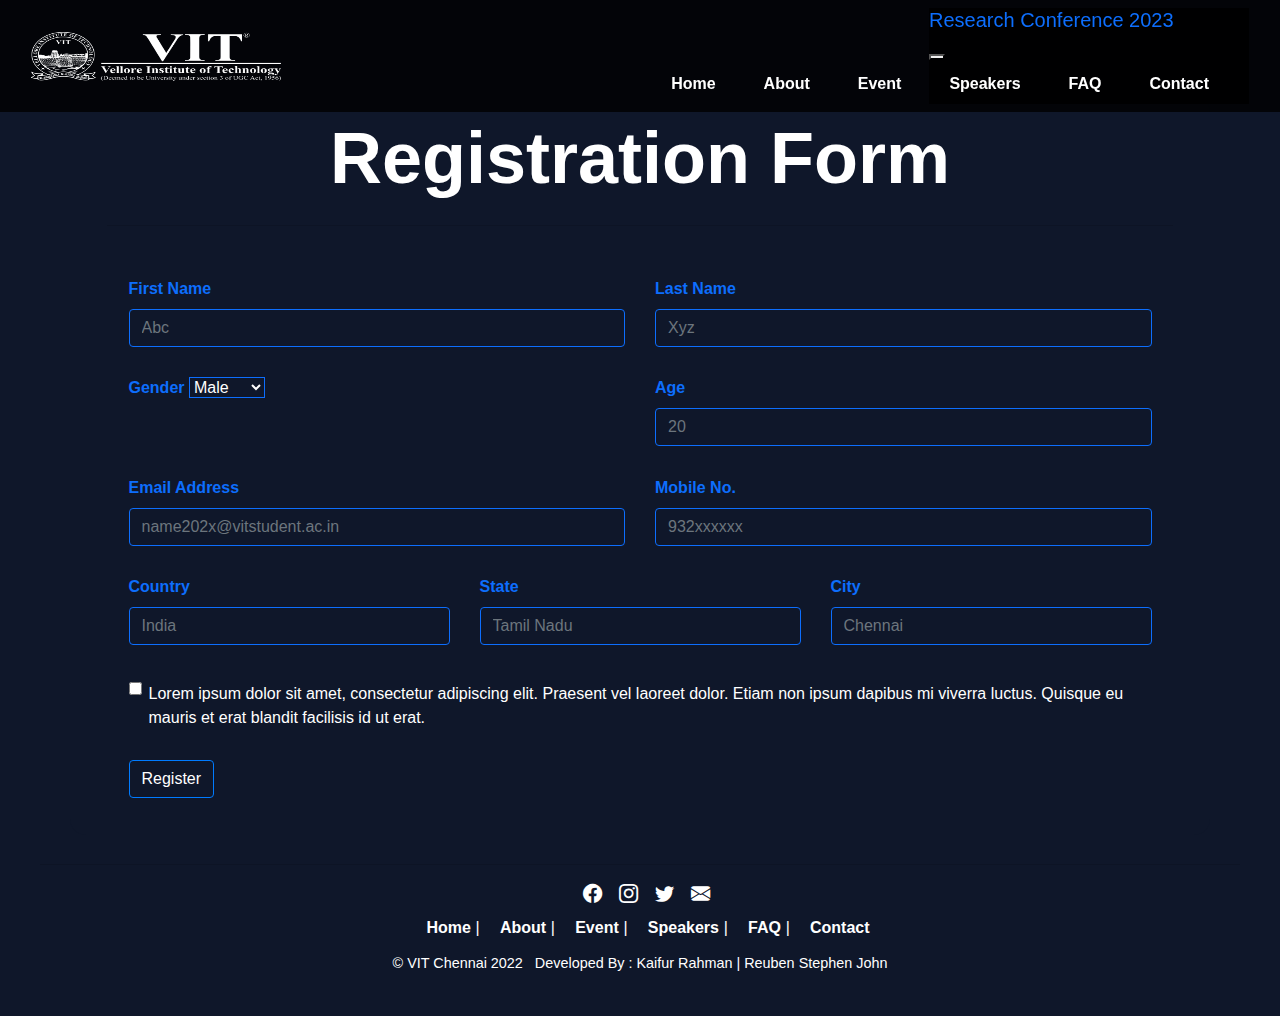
<file: registration.html>
<!DOCTYPE html>
<html>

<head>
  <meta charset="utf-8">
  <title>Conference</title>
  <!--css link-->
  <!-- Bootstrap CSS -->
  <link rel="stylesheet" href="https://stackpath.bootstrapcdn.com/bootstrap/4.4.1/css/bootstrap.min.css"
    integrity="sha384-Vkoo8x4CGsO3+Hhxv8T/Q5PaXtkKtu6ug5TOeNV6gBiFeWPGFN9MuhOf23Q9Ifjh" crossorigin="anonymous">
  <!-- FontAwesome CSS -->
  <link rel="stylesheet" href="https://stackpath.bootstrapcdn.com/font-awesome/4.7.0/css/font-awesome.css">

  <!--font-awesome link-->
  <meta name="viewport" content="width=device-width, initial-scale=1">
  <link rel="stylesheet" href="https://cdnjs.cloudflare.com/ajax/libs/font-awesome/4.7.0/css/font-awesome.min.css">
  <!--bootstrap link css-->

  <!-- CSS only -->
  <link href="https://cdn.jsdelivr.net/npm/bootstrap@5.2.2/dist/css/bootstrap.min.css" rel="stylesheet"
    integrity="sha384-Zenh87qX5JnK2Jl0vWa8Ck2rdkQ2Bzep5IDxbcnCeuOxjzrPF/et3URy9Bv1WTRi" crossorigin="anonymous">
  <!--bootstrap jscrip link-->

  <!--bootstrap icon link-->
  <link rel="stylesheet" href="https://cdn.jsdelivr.net/npm/bootstrap-icons@1.5.0/font/bootstrap-icons.css">
  <!--custome css-->
  <link rel="stylesheet" href="css/style.css">
  <!--favicon-->
  <link rel="apple-touch-icon" sizes="180x180" href="assets/apple-touch-icon.png">
  <link rel="icon" type="image/png" sizes="32x32" href="assets/favicon-32x32.png">
  <link rel="icon" type="image/png" sizes="16x16" href="assets/favicon-16x16.png">
  <meta name="msapplication-TileColor" content="#ffffff">
  <meta name="msapplication-TileImage" content="/ms-icon-144x144.png">
  <meta name="theme-color" content="#ffffff">
  <!--/favicon-->
</head>

<body>
  <!--navbar-->
  <nav class="navbar navbar-expand-lg fixed-top">
    <div class="container-fluid">
      <a class="navbar-brand" href="#">
        <img src="assets/vit-logo-w.png" alt="" height="50" width="250">
      </a>
      <button class="navbar-toggler navbarTogglerButton" type="button" data-bs-toggle="offcanvas"
        data-bs-target="#offcanvasNavbar" aria-controls="offcanvasNavbar">
        <i class="bi bi-list"></i>
      </button>
      <div class="offcanvas offcanvas-start offcanvasContainer" tabindex="-1" id="offcanvasNavbar"
        aria-labelledby="offcanvasNavbarLabel">
        <div class="offcanvas-header">
          <h5 class="offcanvas-title" id="offcanvasNavbarLabel">Research Conference 2023</h5>
          <button type="button" class="btn-close btn-close-white" data-bs-dismiss="offcanvas"
            aria-label="Close"></button>
        </div>
        <div class="offcanvas-body">
          <ul class="navbar-nav justify-content-end flex-grow-1 pe-3 menuItem">
            <li class="nav-item ">
              <a class="nav-link active menuItems" aria-current="page" href="index.html">Home</a>
            </li>
            <li class="nav-item ">
              <a class="nav-link menuItems" href="index.html#about">About</a>
            </li>
            <li class="nav-item ">
              <a class="nav-link menuItems" href="index.html#event">Event</a>
            </li>
            <li class="nav-item ">
              <a class="nav-link menuItems" href="index.html#speakers">Speakers</a>
            </li>
            <li class="nav-item ">
              <a class="nav-link menuItems" href="index.html#faq">FAQ</a>
            </li>
            <li class="nav-item ">
              <a class="nav-link menuItems" href="#contact">Contact</a>
            </li>
          </ul>
        </div>
      </div>
    </div>
  </nav>
  <!--/navbar-->
  <!--form-->
  <section id="form">
    <div class="container formContainer">
      <div class="row">
        <div class="col-12">
          <h1 class="formHeading text-center display-3">Registration Form</h1>
        </div>
        <div class="col">
          <hr class="hr">
        </div>
        <div class="container-fluid formBodyContainer">
          <div class="row">
            <div class="col-lg-6 col-md-12" >
              <label for="exampleFormControlInput1" class="form-label">First Name</label>
              <input type="text" class="form-control" id="exampleFormControlInput1" placeholder="Abc">
            </div>
            <div class="col-lg-6 col-md-12" >
              <label for="exampleFormControlInput1" class="form-label custom">Last Name</label>
              <input type="text" class="form-control" id="exampleFormControlInput1" placeholder="Xyz">
            </div>
          </div>
          <div class="row">
            <div class="col-lg-6 col-md-6 col-sm-12">
              <label for="exampleFormControlInput1" class="form-label custom">Gender</label>
              <select class="form-select form-select-sm" aria-label=".form-select-sm example">
                <option value="1">Male</option>
                <option value="2">Female</option>
                <option value="3">Others</option>
              </select>
            </div>
            <div class="col-lg-6 col-md-6 col-sm-12">
              <label for="exampleFormControlInput1" class="form-label custom">Age</label>
              <input type="number" class="form-control" id="exampleFormControlInput1" placeholder="20">
            </div>
          </div>
          <div class="row">
            <div class="col-lg-6 col-md-12">
              <label for="exampleFormControlInput1" class="form-label custom">Email Address</label>
              <input type="email" class="form-control" id="exampleFormControlInput1" placeholder="name202x@vitstudent.ac.in">
            </div>
            <div class="col-lg-6 col-md-12">
              <label for="exampleFormControlInput1" class="form-label custom">Mobile No.</label>
              <input type="number" class="form-control" id="exampleFormControlInput1" placeholder="932xxxxxx">
            </div>
          </div>
          <div class="row">
            <div class="col-lg-4 col-md-6">
              <label for="exampleFormControlInput1" class="form-label custom">Country</label>
                <input type="text" class="form-control" id="exampleFormControlInput1" placeholder="India">
            </div>
            <div class="col-lg-4 col-md-6">
              <label for="exampleFormControlInput1" class="form-label custom">State</label>
                <input type="text" class="form-control" id="exampleFormControlInput1" placeholder="Tamil Nadu">
            </div>
            <div class="col-lg-4 col-md-12">
              <label for="exampleFormControlInput1" class="form-label custom">City</label>
                <input type="text" class="form-control" id="exampleFormControlInput1" placeholder="Chennai">
            </div>
          </div>
          <div class="row">
            <div class="col-12">
              <div class="form-check">
                <input class="form-check-input mt-2" type="checkbox" value="" id="flexCheckDefault">
                <label class="form-check-label acknowledgementText mt-2" for="flexCheckDefault">
                  Lorem ipsum dolor sit amet, consectetur adipiscing elit. Praesent vel laoreet dolor. Etiam non ipsum dapibus mi viverra luctus. Quisque eu mauris et erat blandit facilisis id ut erat.
                </label>
              </div>
            </div>
          </div>
          <div class="row">
            <div class="col-3">
              <button type="submit" class="btn btn-primary mb-3 submitBtn mt-2">Register</button>
            </div>
          </div>
        </div>
      </div>
    </div>
  </section>
  <!--/form-->

  <!--footer-->
  <section id="footer">
    <div class="container-fluid footerContainer">
      <div class="row">
        <div class="col">
          <hr class="hr">
          <p class="footerIcons">
            <a target="_blank" href="#"><i class="bi bi-facebook footerIconsMain"></i></a>
            <a target="_blank" href="#"><i class="bi bi-instagram footerIconsMain"></i></a>
            <a target="_blank" href="#"><i class="bi bi-twitter footerIconsMain"></i></a>
            <a target="_blank" href="#"><i class="bi bi-envelope-fill footerIconsMain"></i> </a>
          </p>
          <p class="footerTexts">
            <a class="footerMenu" href="#">Home </a> <i class="ms-2">|</i>
            <a class="footerMenu ms-2" href="index.html#about">About</a> <i class="ms-2">|</i>
            <a class="footerMenu ms-2" href="index.html#event">Event</a> <i class="ms-2">|</i>
            <a class="footerMenu ms-2" href="index.html#speakers">Speakers</a> <i class="ms-2">|</i>
            <a class="footerMenu ms-2" href="index.html#faq">FAQ</a> <i class="ms-2">|</i>
            <a class="footerMenu ms-2" href="index.html#contact">Contact</a>
          </p>
          <p class="footerTexts footerTextsLast mt-3">&#169; VIT Chennai 2022 &nbsp; Developed By : <a
              class="developerName" target="_blank" href="https://www.linkedin.com/in/kaifur-rahman/">Kaifur Rahman</a>
            | <a class="developerName" target="_blank" href="https://www.linkedin.com/in/reuben-stephen-john/">Reuben
              Stephen
              John</a> </p>
        </div>
      </div>
    </div>
  </section>
  <!--/footer-->
  <!-- JavaScript Bundle with Popper -->
  <script src="https://cdn.jsdelivr.net/npm/bootstrap@5.2.2/dist/js/bootstrap.bundle.min.js"
    integrity="sha384-OERcA2EqjJCMA+/3y+gxIOqMEjwtxJY7qPCqsdltbNJuaOe923+mo//f6V8Qbsw3"
    crossorigin="anonymous"></script>
  <!-- Custom JS -->
  <script type="text/javascript" src="js/index.js">
  </script>
  <!-- jQuery first, then Popper.js, then Bootstrap JS -->
  <script src="https://code.jquery.com/jquery-3.4.1.slim.min.js"
    integrity="sha384-J6qa4849blE2+poT4WnyKhv5vZF5SrPo0iEjwBvKU7imGFAV0wwj1yYfoRSJoZ+n"
    crossorigin="anonymous"></script>
  <script src="https://cdn.jsdelivr.net/npm/popper.js@1.16.0/dist/umd/popper.min.js"
    integrity="sha384-Q6E9RHvbIyZFJoft+2mJbHaEWldlvI9IOYy5n3zV9zzTtmI3UksdQRVvoxMfooAo"
    crossorigin="anonymous"></script>
  <script src="https://stackpath.bootstrapcdn.com/bootstrap/4.4.1/js/bootstrap.min.js"
    integrity="sha384-wfSDF2E50Y2D1uUdj0O3uMBJnjuUD4Ih7YwaYd1iqfktj0Uod8GCExl3Og8ifwB6"
    crossorigin="anonymous"></script>
</body>

</html>
</file>
<file: css/style.css>
body{
  background-color: linear-gradient(rgb(15, 23, 42), rgb(28, 43, 80),rgb(41, 63, 118))!important;
}

/*navbar*/
#contained {
  padding-left: 2rem;
  padding-right: 2rem;
}

.navbar{
  background-color: rgb(0, 0, 0,0.8);
}
.menuItem{
  position: relative;
  right: 2rem;
  border-radius: 100%;
}

.menuItems{
  margin-right: 2rem;
  margin-left: 0;
  margin-bottom: 1.5rem;
  color:white!important;
  font-weight: bold;
  border-radius: 100%;
}
.menuItems:hover{
  color: rgb(181, 181, 181)!important;
}
.navbarTogglerButton{
  color:#ffffff!important;
  font-size: 1.5rem;
}
.offcanvasContainer{
  background-color: rgb(0, 0, 0,0.8)!important;
  width: 20rem!important;

}.offcanvas-title{
  color:#0d6efd ;
}

/*navabr



/*FAQ*/
.text-secondary {
  color: white;
}

.h4,
h4 {
  font-size: 1.2rem;
}

h2 {
  color:rgb(13, 111, 255);
}

.fa,
.fas {
  font-family: 'FontAwesome';
  font-weight: 400;
  font-size: 1.2rem;
  font-style: normal;
}

.right-0 {
  right: 0;
}

.top-0 {
  top: 0;
}

.h-100 {
  height: 100%;
}

a.text-secondary:focus,
a.text-secondary:hover {
  text-decoration: none;
  color: white;
}

#accordion .fa-plus {
  transition: -webkit-transform 0.25s ease-in-out;
  transition: transform 0.25s ease-in-out;
  transition: transform 0.25s ease-in-out, -webkit-transform 0.25s ease-in-out;
}

#accordion a[aria-expanded=true] .fa-plus {
  -webkit-transform: rotate(45deg);
  transform: rotate(45deg);
}

/*!FAQ*/



/*about*/

/*details image rounding*/
#ca-image{
  border-radius: 25px;
}
/*details image rounding*/
#event{
  padding-top: 20px;
}
.dets{
  padding-top: 1%;
  padding-bottom: 3%;
}

.aboutParaHeading{
    color: #0d6efd;
}
/*FAQ*/
.accordion-collapse{
  background-color: rgb(15, 23, 42)!important;
  color: #ffffff;
}
/*faq/*

/*back to top*/
#btn-back-to-top {
  position: fixed;
  bottom: 20px;
  right: 20px;
  display: none;
  cursor: pointer;
  width: 45px;
  height: 45px;
  border-radius: 15px;
  font-size: 25px;
  text-align: center;
  display: flex;
}

#speakers.nav-link{
  height: 82px;
  border-radius: 18px;
  font-size: 15px;
  text-align: span;
}

.bolded {
  font-weight: bold;
}
 .event-space-heading {
   margin-left: 10rem;
   margin-right: 10rem;
   padding-bottom: 50px;
 }
 .lead{
  padding-top: 5px;
  font-size: large;
 }

/*Icon*/
.fa {
  padding: 10px;
  font-size: 18px;
  /*width: 30px;*/
  text-align: center;
  text-decoration: none;
  margin: 5px 5px;
  border-radius: 50%;
}
.fa:hover {
  background: #0d6efd;
}
.fa-google {
  background: #0f172a;
  color: white;
}

.fa-linkedin {
  background: #0f172a;
  color: white;
}
.fa-twitter {
  background: #0f172a;
  color: white;
}
/*misc*/
.display-3{
  font-weight: bold;
  text-align: center;
  color: #ffffff;

}
/*/misc*/



/*home*/
.homeContainer{
  margin-top: 0rem;
}
.homeImageContainer{
  height: 100vh;
  background-image: url('../assets/conference4.jpg');
  background-size: auto;
  filter: blur(4px);
  width: 100vw;
  position: relative;
  right: 3vw;
  max-width: 100vw;
  background-repeat: no-repeat;
}
.child{
  position: absolute;
  top: 8rem;
  left: .3rem;
  right: 0;
  bottom: 0;
  z-index: 1;
}
.headline{
  color: white;
  margin-left: 0.5rem;
  font-weight: bold;
  font-size: 3rem;
}
.tagline{
  color: white;
  margin-left: 0.5rem;
  margin-top: 1.5rem;
  font-size: 1.3em;
}
.date{
  color: white;
  margin-left: 0.5rem;
  margin-top: 1.5rem;
  font-size: 1.3em;
}
.address{
  color: white;
  margin-left: 0.5rem;
  margin-top: 1.5rem;
  font-size: 1.3em;
}
.button{
  margin-left: 0.7rem;
}
/*time countdown*/
.timeCountDownContainer{
  text-align: left!important;
  margin-top: -1rem;
}
.columns{
  margin-left: 1rem;
  font-size: 1rem;
  width: 5rem;
  height: 5rem;
  background-color: rgb(0, 15, 67)!important;
  border-radius: 1rem;
  margin-top: -1.2rem;
}
.timeHeading{
  font-size: 2rem;
  text-align: left;
  margin-left: 1.8rem;
  color:#ffffff;
  font-weight: bold;
  letter-spacing: 0.1rem;
  border-radius: 0.3rem;
  padding: 0.5rem;
  width: 18rem;

}
.counterHeading{
  margin-top: 0.2rem;
  text-align: center;
  color:#0d6efd;
  padding: 0.1rem;
}
.timeValues{
  text-align: center;
  font-weight: bold;
  margin-top: -0.2rem;
  color:#ffffff;
}
/*/home*/


/*contact*/
.labelColor,.form-label{
  color: #ffffff;
}
.contactIconContainer{
  margin-top: 4rem;
}
.contactIcons{
  font-size: 1.3rem;
  margin-top: 1rem;
}
/*/contact/

/*speaker*/

.row{
    padding: 1% 2%;
}
.img-fluid {
  border-radius: 50%;
  margin-top: 1rem;
  margin-bottom: 1rem;
  margin-left: 2rem;
  margin-right: 1rem;

  max-width: 100%;
  max-height: auto;
  margin: 10px 5px;

}
/*/transistions/*/
.hidden{
  opacity:0;
  transition: all 4s;
}
.show{
  opacity:1;
}

/*/speaker*/

/*footer*/
#footer {
  margin-bottom: 2rem;
}
.footerContainer{
  background-color:rgb(15, 23, 42) ;
}
.footerIcons{
  text-align: center;
  color: #ffffff;
}
.footerIconsMain{
  margin-left: 0.8rem;
  font-size: 1.2rem;
  color: #ffffff;
}
.footerIconsMain:hover{
  color:#0d6efd;
}
a:link {
  text-decoration: none;
  color: #ffffff;
 }


a:visited {
  text-decoration: none;
  color: #ffffff;
 }


a:hover {
  text-decoration: none;
  color: #ffffff;
 }


a:active {
  text-decoration: none;
  color: #ffffff;
 }
.footerMenu{
  margin-left: 1rem;
  font-weight: bold;
}
.footerMenu:hover{
  color: #0d6efd;
}
.footerTexts{

  text-align: center;
  color: #ffffff;
  margin-top: -0.6rem;
  text-decoration:none;
  color: #ffffff!important;
  margin-bottom: -0.2rem;
}
.footerTextsLast{
    font-size: 0.9rem;
}
.developerName:hover{
  color:#0d6efd;
}
.hr{
  color:#ffffff;
}
/*/footer*/

 /*new page registration form*/
 .formContainer{
   margin-top: 6rem;
   background-color:rgb(15, 23, 42)!important;
   border-radius: 1rem;

 }
 .formHeading{
   color: #ffffff;
   margin: 0.5rem;
 }
 .formBodyContainer{
   margin-top: 1.5rem;
 }
 .acknowledgementText{
   color: #ffffff;
 }
 .form-label{
   color: #0d6efd!important;
   font-weight: bold;
 }
 .form-control,.form-select{
   margin-bottom:  0.5rem;
   background-color: rgb(15, 23, 42);
   color: #ffffff;
   border-color: #0d6efd!important;
 }
 .submitBtn{
   background-color: rgb(15, 23, 42);
 }
 /*/new page registration form*/

/*responsiveness*/

/*extra small*/
@media (max-width: 576px){
  body{
    background-color:  rgb(15, 23, 42)!important;
  }
  .menuItem{
    position: relative;
    right: 0;
  }
#navigation.nav-pills .nav-link.active {
  padding: 1rem;
}
#contained {
  padding-left: 1rem;
  padding-right: 1rem;
}
/*FAQ*/
  .container-faq{
    margin-left: 1rem;
    margin-right: 1rem;
    padding-bottom: 8%;
  }
/*!FAQ*/
  /*home*/
  .headline{
    margin-left: 0.5rem;
  }
  .tagline{
    margin-left: 0.5rem;
    margin-top: 1.5rem;
  }
  .date{
    margin-left: 0.5rem;
    margin-top: 1.5rem;
  }
  .address{
    margin-left: 0.5rem;
    margin-top: 1.5rem;
  }
  .button{
    margin-left: 0.5rem;
  }
    #jumboCarousel .carousel-caption {
      color: white;
      right: 1rem;
      text-align: center;
      left: 1rem;
      top: 38%;
      bottom: auto;
    }
    #jc.carousel-caption {
      color: white;
      right: 1rem;
      text-align: center;
      left: 1rem;
      top: .25rem;
      bottom: auto;
    }
    .lead{
      font-size: 90%;
    }
  .event-space-heading {
    margin-left: 1rem;
    margin-right: 1rem;
    padding-bottom: 15px;
    padding-top: 15px;
  }
  .lead-e{
    font-size: medium;
  }
  /*speaker*/
  #speakers .nav-link {

    border-radius: 18 px;
    font-size: 15px !important;
    text-align: span;

  }

  .event-space{
    margin-left: 0.75rem;
    margin-right: 0.75rem;
  }
  .card-text{
    font-size: 1rem;
  }
  .contains{
    margin-left: 0rem;
    margin-right: 0rem;
    padding-bottom: 30px;
  }
  .img-fluid {
    border-radius: 50%;

    max-width: 40%;
    max-height: auto;
    margin: 10px 5px;
  }

  .menuItems{
    margin-right: 0;
    margin-left: 1rem;
  }
  .timeCountDownContainer{
    display:none;
  }
.custom{
  margin-top: 1rem;
}
}
/*small*/
@media (min-width: 577px){
  body{
    background-color:  rgb(15, 23, 42)!important;
  }
  .menuItem{
    position: relative;
    right: 0;
  }

  .img-fluid {
    border-radius: 50%;
    margin-top: 1rem;
    margin-bottom: 1rem;
    margin-left: 2rem;
    margin-right: 1rem;

    max-width: 100%;
    max-height: auto;
    margin: 10px 5px;
  }
    #navigation.nav-pills .nav-link.active {
      background-color: rgb(15, 23, 42) !important;
    }
/*FAQ*/
.container-faq {
  margin-left: 2rem;
  margin-right: 2rem;
  padding-bottom: 8%;
}
/*!FAQ*/
    #jumboCarousel .carousel-caption {
      color: white;
      right: 1rem;
      text-align: center;
      left: 1rem;
      top: 40%;
      bottom: auto;
    }
    #jc.carousel-caption {
      color: white;
      right: 1rem;
      text-align: center;
      left: 1rem;
      top: 1rem;
      bottom: auto;
    }
  .event-space-heading {
    margin-left: 1rem;
    margin-right: 1rem;
    padding-bottom: 15px;
    padding-top: 15px;
  }
    .lead-e {
      font-size: medium;
    }
  /*home*/
  .headline{
    margin-left: 0.5rem;
  }
  .tagline{
    margin-left: 0.5rem;
    margin-top: 1.5rem;
  }
  .date{
    margin-left: 0.5rem;
    margin-top: 1.5rem;

  }
  .address{
    margin-left: 0.5rem;
    margin-top: 1.5rem;
  }
  .button{
    margin-left: 0.5rem;
  }
  .timeCountDownContainer{
    display:none;
  }
  /*/home*/
  .event-space{
    margin-left: 3rem;
    margin-right: 3rem;
  }
  .card-text{
    font-size: 1.2rem;
  }
  .contains{
    margin-left: 0rem;
    margin-right: 0rem;
    padding-bottom: 30px;
  }

  .menuItems{
    margin-right: 0;
    margin-left: 1rem;
  }
}
/*medium*/
@media (min-width: 768px){
  body{
    background-color: rgb(15, 23, 42)!important;
  }
  .menuItem{
    position: relative;
    right: 0;

  }
/*FAQ*/
.container-faq {
  margin-left: 2rem;
  margin-right: 2rem;
  padding-bottom: 8%;
}
/*!FAQ*/
  .img-fluid {
    border-radius: 50%;
    margin-top: 1rem;
    margin-bottom: 1rem;
    margin-left: 2rem;
    margin-right: 1rem;

    max-width: 100%;
    max-height: auto;
    margin: 10px 5px;

  }
    #jumboCarousel .carousel-caption {
      color: white;
      right: 1rem;
      text-align: center;
      left: 1rem;
      top: 40%;
      bottom: auto;
    }
    #jc.carousel-caption {
      color: white;
      right: 1rem;
      text-align: center;
      left: 1rem;
      top: 1rem;
      bottom: 1rem;
    }
  .event-space-heading {
    margin-left: 5rem;
    margin-right: 5rem;
    padding-bottom: 15px;
    padding-top: 15px;
  }
  /*home*/
  .headline{
    margin-left: 0.5rem;
  }
  .tagline{
    margin-left: 0.5rem;
    margin-top: 3.5rem;
  }
  .date{
    margin-left: 0.5rem;
    margin-top: 2rem;
  }
  .address{
    margin-left: 0.5rem;
    margin-top: 1.5rem;
  }
  .button{
    margin-left: 0.5rem;
  }
  .timeCountDownContainer{
    display:none;
  }

  /*/home*/
  .card-text{
    font-size: 1.3rem;
  }
  .contains{
    margin-left: 1rem;
    margin-right: 1rem;
    padding-bottom: 30px;
  }
  #speakers .nav-link {

    border-radius: 18 px;
    font-size: 20px !important;
    text-align: span;

  }
  .event-space{
    margin-left: 3rem;
    margin-right: 3rem;
  }
  .menuItems{
    margin-right: 0;
    margin-left: 1rem;
    margin-bottom: 1rem;
  }

}
/*large*/
@media (min-width: 992px){
  body{
    background-color:  rgb(15, 23, 42)!important;
  }
/*FAQ*/
.container-faq {
  margin-left: 4rem;
  margin-right: 4rem;
  padding-bottom: 4%;
}
#navigation.nav-pills .nav-link.active {
  background-color: rgb(13, 110, 253) !important;
}
/*!FAQ*/
  /*home*/
  .headline{
    margin-left: 0.5rem;
  }
  .tagline{
    margin-left: 0.5rem;
    margin-top: 2.5rem;
  }
  .date{
    margin-left: 0.5rem;
    margin-top: 2rem;
  }
  .address{
    margin-left: 0.5rem;
    margin-top: 1.5rem;
  }
  .button{
    margin-left: 0.5rem;
  }
    #jc.carousel-caption {
      color: white;
      right: 1rem;
      text-align: center;
      left: 1rem;
      top: 0.5px;
      bottom: auto;
    }
  .lead {
     padding-top: 5px;
     font-size: medium;
   }

   .timeCountDownContainer{
     display:block;
   }
  /*/home*/
  .contains{
    margin-left: 10rem;
    margin-right: 10rem;
    padding-bottom: 30px;
  }
  #speakers .nav-link {
    border-radius: 18 px;
    font-size: 14px !important;
    text-align: span;

  }
  .event-space{
    margin-left: 3rem;
    margin-right: 3rem;
  }
  .img-fluid {
    border-radius: 50%;
    margin-top: 1rem;
    margin-bottom: 1rem;
    margin-left: 2rem;
    margin-right: 1rem;

    max-width: 100%;
    max-height: auto;
    margin: 10px 5px;

  }
  .card-text{
    font-size: 1.2rem;
  }
}
/*extra large*/
@media (min-width: 1200px){
  body{
    background-color:  rgb(15, 23, 42)!important;
  }
  .menuItem{
    position: relative;
    right: 0rem;
  }
    #navigation.nav-pills .nav-link.active {
      background-color: rgb(13, 110, 253)!important;
    }
  /*FAQ*/
  .container-faq{
    margin-left: 7rem;
    margin-right: 7rem;
    padding-bottom: 4%;
  }
  /*!FAQ*/
  /*home*/
  .headline{
    margin-left: 0.5rem;
  }
  .tagline{
    margin-left: 0.5rem;
    margin-top: 2rem;
    font-size: 1em;
  }

  .date{
    margin-left: 0.5rem;
    margin-top: 2rem;
  }
  .address{
    margin-left: 0.5rem;
    margin-top: 1.5rem;
  }
  .button{
    margin-left: 0.5rem;
  }

  #demo{
    position: relative;
    left: 50rem;
    bottom:3.8rem;
    width:26rem;
  }
  #speakers .nav-link {
    height: 75px;
    border-radius: 18 px;
    font-size: 13px !important;
    text-align: span;

  }
  .event-space{
    margin-left: 12rem;
    margin-right: 12rem;
  }
  .event-space-heading {
    margin-left: 15rem;
    margin-right: 15rem;
    padding-bottom: 50px;
    padding-top: 30px;
  }
    .lead-e {
      font-size: large;
    }
  .card-text{
    font-size: 1rem;
  }
  .contains{
    margin-left: 20rem;
    margin-right: 20rem;
    padding-bottom: 30px;
  }
  .img-fluid {
    border-radius: 50%;
    margin-top: 1rem;
    margin-bottom: 1rem;
    margin-left: 2rem;
    margin-right: 1rem;

    max-width: 100%;
    max-height: auto;
    margin: 10px 5px;

  }
  .lead {
    padding-top: 5px;
    font-size: medium;
  }

  .menuItems{
    margin-right: 2rem;
    margin-left: 0;
    margin-bottom: 0rem;
  }

}
/*extra extra large*/
@media (min-width: 1400px){
  body{
    background-color: rgb(15, 23, 42)!important;
  }
/*FAQ*/
.container-faq {
  margin-left: 10rem;
  margin-right: 10rem;
}
.accordian-text{
  color:white;
}
#navigation.nav-pills .nav-link.active {
  background-color: rgb(13, 110, 253) !important;
}
/*!FAQ*/
  /*home*/
  .headline{
    margin-left: 0.5rem;
  }
  .tagline{
    margin-left: 0.5rem;
    margin-top: 1.5rem;
  }
  .date{
    margin-left: 0.5rem;
    margin-top: 1.5rem;
  }
  .address{
    margin-left: 0.5rem;
    margin-top: 1.5rem;
  }
  .button{
    margin-left: 0.5rem;
  }
  .timeCountDownContainer{
    display:block;
  }
  .lead {
    padding-top: 5px;
    font-size: 150%;
  }

  /*home*/
  .menuItem{
    position: relative;
    right: 0rem;
  }
  .card-text{
    font-size: 1rem;
  }

  .event-space{
    margin-left: 20rem;
    margin-right: 20rem;
    padding-bottom: 30px;
  }
  .event-space-heading {
      margin-left: 15rem;
      margin-right: 15rem;
      padding-bottom: 50px;
      padding-top: 30px;
   }
  /*Carousal*/
  .event-space-heading {
    margin-left: 15rem;
    margin-right: 15rem;
    padding-bottom: 30px;
    padding-top: 30px;
  }
  .contains{
    margin-left: 30rem;
    margin-right: 30rem;
    padding-bottom: 30px;
    padding-top: 30px;
  }
  .img-fluid {
    border-radius: 50%;
    margin-top: 1rem;
    margin-bottom: 1rem;
    margin-left: 2rem;
    margin-right: 1rem;

    max-width: 100%;
    max-height: auto;
    margin: 10px 5px;
  }


  .menuItems{
    margin-right: 2rem;
    margin-left: 0;
    margin-bottom: 0rem;
  }

}
</file>
<file: project/css/style.css>
body{
  background-color: linear-gradient(rgb(15, 23, 42), rgb(28, 43, 80),rgb(41, 63, 118))!important;
}

/*navbar*/
#contained {
  padding-left: 2rem;
  padding-right: 2rem;
}

.navbar{
  background-color: rgb(0, 0, 0,0.8);
}
.menuItem{
  position: relative;
  right: 2rem;
  border-radius: 100%;
}

.menuItems{
  margin-right: 2rem;
  margin-left: 0;
  margin-bottom: 1.5rem;
  color:white!important;
  font-weight: bold;
  border-radius: 100%;
}
.menuItems:hover{
  color: rgb(181, 181, 181)!important;
}
.navbarTogglerButton{
  color:#ffffff!important;
  font-size: 1.5rem;
}
.offcanvasContainer{
  background-color: rgb(0, 0, 0,0.8)!important;
  width: 20rem!important;

}.offcanvas-title{
  color:#0d6efd ;
}

/*navabr



/*FAQ*/
.text-secondary {
  color: white;
}

.h4,
h4 {
  font-size: 1.2rem;
}

h2 {
  color:rgb(13, 111, 255);
}

.fa,
.fas {
  font-family: 'FontAwesome';
  font-weight: 400;
  font-size: 1.2rem;
  font-style: normal;
}

.right-0 {
  right: 0;
}

.top-0 {
  top: 0;
}

.h-100 {
  height: 100%;
}

a.text-secondary:focus,
a.text-secondary:hover {
  text-decoration: none;
  color: white;
}

#accordion .fa-plus {
  transition: -webkit-transform 0.25s ease-in-out;
  transition: transform 0.25s ease-in-out;
  transition: transform 0.25s ease-in-out, -webkit-transform 0.25s ease-in-out;
}

#accordion a[aria-expanded=true] .fa-plus {
  -webkit-transform: rotate(45deg);
  transform: rotate(45deg);
}

/*!FAQ*/



/*about*/

/*details image rounding*/
#ca-image{
  border-radius: 25px;
}
/*details image rounding*/
#event{
  padding-top: 20px;
}
.dets{
  padding-top: 1%;
  padding-bottom: 3%;
}

.aboutParaHeading{
    color: #0d6efd;
}
/*FAQ*/
.accordion-collapse{
  background-color: rgb(15, 23, 42)!important;
  color: #ffffff;
}
/*faq/*

/*back to top*/
#btn-back-to-top {
  position: fixed;
  bottom: 20px;
  right: 20px;
  display: none;
  cursor: pointer;
  width: 45px;
  height: 45px;
  border-radius: 15px;
  font-size: 25px;
  text-align: center;
  display: flex;
}

#speakers.nav-link{
  height: 82px;
  border-radius: 18px;
  font-size: 15px;
  text-align: span;
}

.bolded {
  font-weight: bold;
}
 .event-space-heading {
   margin-left: 10rem;
   margin-right: 10rem;
   padding-bottom: 50px;
 }
 .lead{
  padding-top: 5px;
  font-size: large;
 }

/*Icon*/
.fa {
  padding: 10px;
  font-size: 18px;
  /*width: 30px;*/
  text-align: center;
  text-decoration: none;
  margin: 5px 5px;
  border-radius: 50%;
}
.fa:hover {
  background: #0d6efd;
}
.fa-google {
  background: #0f172a;
  color: white;
}

.fa-linkedin {
  background: #0f172a;
  color: white;
}
.fa-twitter {
  background: #0f172a;
  color: white;
}
/*misc*/
.display-3{
  font-weight: bold;
  text-align: center;
  color: #ffffff;

}
/*/misc*/



/*home*/
.homeContainer{
  margin-top: 0rem;
}
.homeImageContainer{
  height: 100vh;
  background-image: url('../assets/conference4.jpg');
  background-size: auto;
  filter: blur(4px);
  width: 100vw;
  position: relative;
  right: 3vw;
  max-width: 100vw;
  background-repeat: no-repeat;
}
.child{
  position: absolute;
  top: 8rem;
  left: .3rem;
  right: 0;
  bottom: 0;
  z-index: 1;
}
.headline{
  color: white;
  margin-left: 0.5rem;
  font-weight: bold;
  font-size: 3rem;
}
.tagline{
  color: white;
  margin-left: 0.5rem;
  margin-top: 1.5rem;
  font-size: 1.3em;
}
.date{
  color: white;
  margin-left: 0.5rem;
  margin-top: 1.5rem;
  font-size: 1.3em;
}
.address{
  color: white;
  margin-left: 0.5rem;
  margin-top: 1.5rem;
  font-size: 1.3em;
}
.button{
  margin-left: 0.7rem;
}
/*time countdown*/
.timeCountDownContainer{
  text-align: left!important;
  margin-top: -1rem;
}
.columns{
  margin-left: 1rem;
  font-size: 1rem;
  width: 5rem;
  height: 5rem;
  background-color: rgb(0, 15, 67)!important;
  border-radius: 1rem;
  margin-top: -1.2rem;
}
.timeHeading{
  font-size: 2rem;
  text-align: left;
  margin-left: 1.8rem;
  color:#ffffff;
  font-weight: bold;
  letter-spacing: 0.1rem;
  border-radius: 0.3rem;
  padding: 0.5rem;
  width: 18rem;

}
.counterHeading{
  margin-top: 0.2rem;
  text-align: center;
  color:#0d6efd;
  padding: 0.1rem;
}
.timeValues{
  text-align: center;
  font-weight: bold;
  margin-top: -0.2rem;
  color:#ffffff;
}
/*/home*/


/*contact*/
.labelColor,.form-label{
  color: #ffffff;
}
.contactIconContainer{
  margin-top: 4rem;
}
.contactIcons{
  font-size: 1.3rem;
  margin-top: 1rem;
}
/*/contact/

/*speaker*/

.row{
    padding: 1% 2%;
}
.img-fluid {
  border-radius: 50%;
  margin-top: 1rem;
  margin-bottom: 1rem;
  margin-left: 2rem;
  margin-right: 1rem;

  max-width: 100%;
  max-height: auto;
  margin: 10px 5px;

}
/*/transistions/*/
.hidden{
  opacity:0;
  transition: all 4s;
}
.show{
  opacity:1;
}

/*/speaker*/

/*footer*/
#footer {
  margin-bottom: 2rem;
}
.footerContainer{
  background-color:rgb(15, 23, 42) ;
}
.footerIcons{
  text-align: center;
  color: #ffffff;
}
.footerIconsMain{
  margin-left: 0.8rem;
  font-size: 1.2rem;
  color: #ffffff;
}
.footerIconsMain:hover{
  color:#0d6efd;
}
a:link {
  text-decoration: none;
  color: #ffffff;
 }


a:visited {
  text-decoration: none;
  color: #ffffff;
 }


a:hover {
  text-decoration: none;
  color: #ffffff;
 }


a:active {
  text-decoration: none;
  color: #ffffff;
 }
.footerMenu{
  margin-left: 1rem;
  font-weight: bold;
}
.footerMenu:hover{
  color: #0d6efd;
}
.footerTexts{

  text-align: center;
  color: #ffffff;
  margin-top: -0.6rem;
  text-decoration:none;
  color: #ffffff!important;
  margin-bottom: -0.2rem;
}
.footerTextsLast{
    font-size: 0.9rem;
}
.developerName:hover{
  color:#0d6efd;
}
.hr{
  color:#ffffff;
}
/*/footer*/

 /*new page registration form*/
 .formContainer{
   margin-top: 6rem;
   background-color:rgb(15, 23, 42)!important;
   border-radius: 1rem;

 }
 .formHeading{
   color: #ffffff;
   margin: 0.5rem;
 }
 .formBodyContainer{
   margin-top: 1.5rem;
 }
 .acknowledgementText{
   color: #ffffff;
 }
 .form-label{
   color: #0d6efd!important;
   font-weight: bold;
 }
 .form-control,.form-select{
   margin-bottom:  0.5rem;
   background-color: rgb(15, 23, 42);
   color: #ffffff;
   border-color: #0d6efd!important;
 }
 .submitBtn{
   background-color: rgb(15, 23, 42);
 }
 /*/new page registration form*/

/*responsiveness*/

/*extra small*/
@media (max-width: 576px){
  body{
    background-color:  rgb(15, 23, 42)!important;
  }
  .menuItem{
    position: relative;
    right: 0;
  }
#navigation.nav-pills .nav-link.active {
  padding: 1rem;
}
#contained {
  padding-left: 1rem;
  padding-right: 1rem;
}
/*FAQ*/
  .container-faq{
    margin-left: 1rem;
    margin-right: 1rem;
    padding-bottom: 8%;
  }
/*!FAQ*/
  /*home*/
  .headline{
    margin-left: 0.5rem;
  }
  .tagline{
    margin-left: 0.5rem;
    margin-top: 1.5rem;
  }
  .date{
    margin-left: 0.5rem;
    margin-top: 1.5rem;
  }
  .address{
    margin-left: 0.5rem;
    margin-top: 1.5rem;
  }
  .button{
    margin-left: 0.5rem;
  }
    #jumboCarousel .carousel-caption {
      color: white;
      right: 1rem;
      text-align: center;
      left: 1rem;
      top: 38%;
      bottom: auto;
    }
    #jc.carousel-caption {
      color: white;
      right: 1rem;
      text-align: center;
      left: 1rem;
      top: .25rem;
      bottom: auto;
    }
    .lead{
      font-size: 90%;
    }
  .event-space-heading {
    margin-left: 1rem;
    margin-right: 1rem;
    padding-bottom: 15px;
    padding-top: 15px;
  }
  .lead-e{
    font-size: medium;
  }
  /*speaker*/
  #speakers .nav-link {

    border-radius: 18 px;
    font-size: 15px !important;
    text-align: span;

  }

  .event-space{
    margin-left: 0.75rem;
    margin-right: 0.75rem;
  }
  .card-text{
    font-size: 1rem;
  }
  .contains{
    margin-left: 0rem;
    margin-right: 0rem;
    padding-bottom: 30px;
  }
  .img-fluid {
    border-radius: 50%;

    max-width: 40%;
    max-height: auto;
    margin: 10px 5px;
  }

  .menuItems{
    margin-right: 0;
    margin-left: 1rem;
  }
  .timeCountDownContainer{
    display:none;
  }
.custom{
  margin-top: 1rem;
}
}
/*small*/
@media (min-width: 577px){
  body{
    background-color:  rgb(15, 23, 42)!important;
  }
  .menuItem{
    position: relative;
    right: 0;
  }

  .img-fluid {
    border-radius: 50%;
    margin-top: 1rem;
    margin-bottom: 1rem;
    margin-left: 2rem;
    margin-right: 1rem;

    max-width: 100%;
    max-height: auto;
    margin: 10px 5px;
  }
    #navigation.nav-pills .nav-link.active {
      background-color: rgb(15, 23, 42) !important;
    }
/*FAQ*/
.container-faq {
  margin-left: 2rem;
  margin-right: 2rem;
  padding-bottom: 8%;
}
/*!FAQ*/
    #jumboCarousel .carousel-caption {
      color: white;
      right: 1rem;
      text-align: center;
      left: 1rem;
      top: 40%;
      bottom: auto;
    }
    #jc.carousel-caption {
      color: white;
      right: 1rem;
      text-align: center;
      left: 1rem;
      top: 1rem;
      bottom: auto;
    }
  .event-space-heading {
    margin-left: 1rem;
    margin-right: 1rem;
    padding-bottom: 15px;
    padding-top: 15px;
  }
    .lead-e {
      font-size: medium;
    }
  /*home*/
  .headline{
    margin-left: 0.5rem;
  }
  .tagline{
    margin-left: 0.5rem;
    margin-top: 1.5rem;
  }
  .date{
    margin-left: 0.5rem;
    margin-top: 1.5rem;

  }
  .address{
    margin-left: 0.5rem;
    margin-top: 1.5rem;
  }
  .button{
    margin-left: 0.5rem;
  }
  .timeCountDownContainer{
    display:none;
  }
  /*/home*/
  .event-space{
    margin-left: 3rem;
    margin-right: 3rem;
  }
  .card-text{
    font-size: 1.2rem;
  }
  .contains{
    margin-left: 0rem;
    margin-right: 0rem;
    padding-bottom: 30px;
  }

  .menuItems{
    margin-right: 0;
    margin-left: 1rem;
  }
}
/*medium*/
@media (min-width: 768px){
  body{
    background-color: rgb(15, 23, 42)!important;
  }
  .menuItem{
    position: relative;
    right: 0;

  }
/*FAQ*/
.container-faq {
  margin-left: 2rem;
  margin-right: 2rem;
  padding-bottom: 8%;
}
/*!FAQ*/
  .img-fluid {
    border-radius: 50%;
    margin-top: 1rem;
    margin-bottom: 1rem;
    margin-left: 2rem;
    margin-right: 1rem;

    max-width: 100%;
    max-height: auto;
    margin: 10px 5px;

  }
    #jumboCarousel .carousel-caption {
      color: white;
      right: 1rem;
      text-align: center;
      left: 1rem;
      top: 40%;
      bottom: auto;
    }
    #jc.carousel-caption {
      color: white;
      right: 1rem;
      text-align: center;
      left: 1rem;
      top: 1rem;
      bottom: 1rem;
    }
  .event-space-heading {
    margin-left: 5rem;
    margin-right: 5rem;
    padding-bottom: 15px;
    padding-top: 15px;
  }
  /*home*/
  .headline{
    margin-left: 0.5rem;
  }
  .tagline{
    margin-left: 0.5rem;
    margin-top: 3.5rem;
  }
  .date{
    margin-left: 0.5rem;
    margin-top: 2rem;
  }
  .address{
    margin-left: 0.5rem;
    margin-top: 1.5rem;
  }
  .button{
    margin-left: 0.5rem;
  }
  .timeCountDownContainer{
    display:none;
  }

  /*/home*/
  .card-text{
    font-size: 1.3rem;
  }
  .contains{
    margin-left: 1rem;
    margin-right: 1rem;
    padding-bottom: 30px;
  }
  #speakers .nav-link {

    border-radius: 18 px;
    font-size: 20px !important;
    text-align: span;

  }
  .event-space{
    margin-left: 3rem;
    margin-right: 3rem;
  }
  .menuItems{
    margin-right: 0;
    margin-left: 1rem;
    margin-bottom: 1rem;
  }

}
/*large*/
@media (min-width: 992px){
  body{
    background-color:  rgb(15, 23, 42)!important;
  }
/*FAQ*/
.container-faq {
  margin-left: 4rem;
  margin-right: 4rem;
  padding-bottom: 4%;
}
#navigation.nav-pills .nav-link.active {
  background-color: rgb(13, 110, 253) !important;
}
/*!FAQ*/
  /*home*/
  .headline{
    margin-left: 0.5rem;
  }
  .tagline{
    margin-left: 0.5rem;
    margin-top: 2.5rem;
  }
  .date{
    margin-left: 0.5rem;
    margin-top: 2rem;
  }
  .address{
    margin-left: 0.5rem;
    margin-top: 1.5rem;
  }
  .button{
    margin-left: 0.5rem;
  }
    #jc.carousel-caption {
      color: white;
      right: 1rem;
      text-align: center;
      left: 1rem;
      top: 0.5px;
      bottom: auto;
    }
  .lead {
     padding-top: 5px;
     font-size: medium;
   }

   .timeCountDownContainer{
     display:block;
   }
  /*/home*/
  .contains{
    margin-left: 10rem;
    margin-right: 10rem;
    padding-bottom: 30px;
  }
  #speakers .nav-link {
    border-radius: 18 px;
    font-size: 14px !important;
    text-align: span;

  }
  .event-space{
    margin-left: 3rem;
    margin-right: 3rem;
  }
  .img-fluid {
    border-radius: 50%;
    margin-top: 1rem;
    margin-bottom: 1rem;
    margin-left: 2rem;
    margin-right: 1rem;

    max-width: 100%;
    max-height: auto;
    margin: 10px 5px;

  }
  .card-text{
    font-size: 1.2rem;
  }
}
/*extra large*/
@media (min-width: 1200px){
  body{
    background-color:  rgb(15, 23, 42)!important;
  }
  .menuItem{
    position: relative;
    right: 0rem;
  }
    #navigation.nav-pills .nav-link.active {
      background-color: rgb(13, 110, 253)!important;
    }
  /*FAQ*/
  .container-faq{
    margin-left: 7rem;
    margin-right: 7rem;
    padding-bottom: 4%;
  }
  /*!FAQ*/
  /*home*/
  .headline{
    margin-left: 0.5rem;
  }
  .tagline{
    margin-left: 0.5rem;
    margin-top: 2rem;
    font-size: 1em;
  }

  .date{
    margin-left: 0.5rem;
    margin-top: 2rem;
  }
  .address{
    margin-left: 0.5rem;
    margin-top: 1.5rem;
  }
  .button{
    margin-left: 0.5rem;
  }

  #demo{
    position: relative;
    left: 50rem;
    bottom:3.8rem;
    width:26rem;
  }
  #speakers .nav-link {
    height: 75px;
    border-radius: 18 px;
    font-size: 13px !important;
    text-align: span;

  }
  .event-space{
    margin-left: 12rem;
    margin-right: 12rem;
  }
  .event-space-heading {
    margin-left: 15rem;
    margin-right: 15rem;
    padding-bottom: 50px;
    padding-top: 30px;
  }
    .lead-e {
      font-size: large;
    }
  .card-text{
    font-size: 1rem;
  }
  .contains{
    margin-left: 20rem;
    margin-right: 20rem;
    padding-bottom: 30px;
  }
  .img-fluid {
    border-radius: 50%;
    margin-top: 1rem;
    margin-bottom: 1rem;
    margin-left: 2rem;
    margin-right: 1rem;

    max-width: 100%;
    max-height: auto;
    margin: 10px 5px;

  }
  .lead {
    padding-top: 5px;
    font-size: medium;
  }

  .menuItems{
    margin-right: 2rem;
    margin-left: 0;
    margin-bottom: 0rem;
  }

}
/*extra extra large*/
@media (min-width: 1400px){
  body{
    background-color: rgb(15, 23, 42)!important;
  }
/*FAQ*/
.container-faq {
  margin-left: 10rem;
  margin-right: 10rem;
}
.accordian-text{
  color:white;
}
#navigation.nav-pills .nav-link.active {
  background-color: rgb(13, 110, 253) !important;
}
/*!FAQ*/
  /*home*/
  .headline{
    margin-left: 0.5rem;
  }
  .tagline{
    margin-left: 0.5rem;
    margin-top: 1.5rem;
  }
  .date{
    margin-left: 0.5rem;
    margin-top: 1.5rem;
  }
  .address{
    margin-left: 0.5rem;
    margin-top: 1.5rem;
  }
  .button{
    margin-left: 0.5rem;
  }
  .timeCountDownContainer{
    display:block;
  }
  .lead {
    padding-top: 5px;
    font-size: 150%;
  }

  /*home*/
  .menuItem{
    position: relative;
    right: 0rem;
  }
  .card-text{
    font-size: 1rem;
  }

  .event-space{
    margin-left: 20rem;
    margin-right: 20rem;
    padding-bottom: 30px;
  }
  .event-space-heading {
      margin-left: 15rem;
      margin-right: 15rem;
      padding-bottom: 50px;
      padding-top: 30px;
   }
  /*Carousal*/
  .event-space-heading {
    margin-left: 15rem;
    margin-right: 15rem;
    padding-bottom: 30px;
    padding-top: 30px;
  }
  .contains{
    margin-left: 30rem;
    margin-right: 30rem;
    padding-bottom: 30px;
    padding-top: 30px;
  }
  .img-fluid {
    border-radius: 50%;
    margin-top: 1rem;
    margin-bottom: 1rem;
    margin-left: 2rem;
    margin-right: 1rem;

    max-width: 100%;
    max-height: auto;
    margin: 10px 5px;
  }


  .menuItems{
    margin-right: 2rem;
    margin-left: 0;
    margin-bottom: 0rem;
  }

}
</file>
